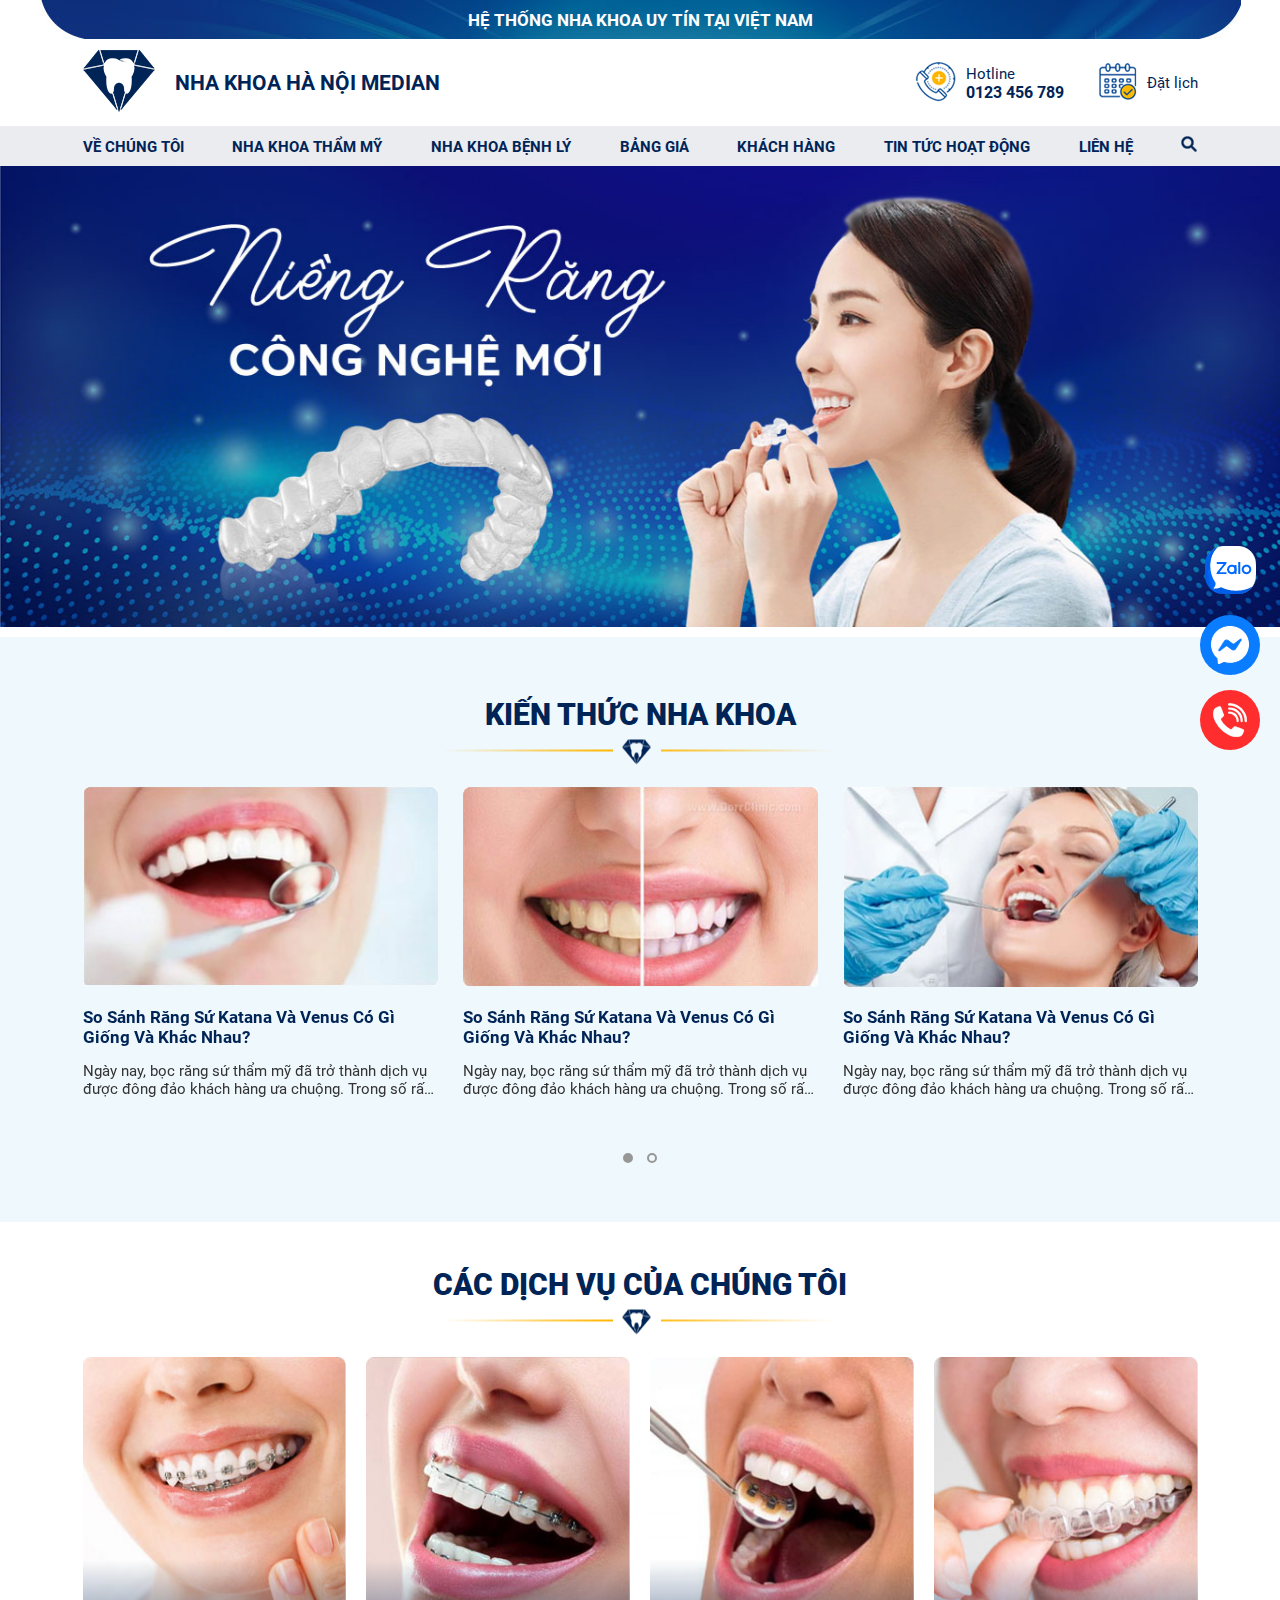
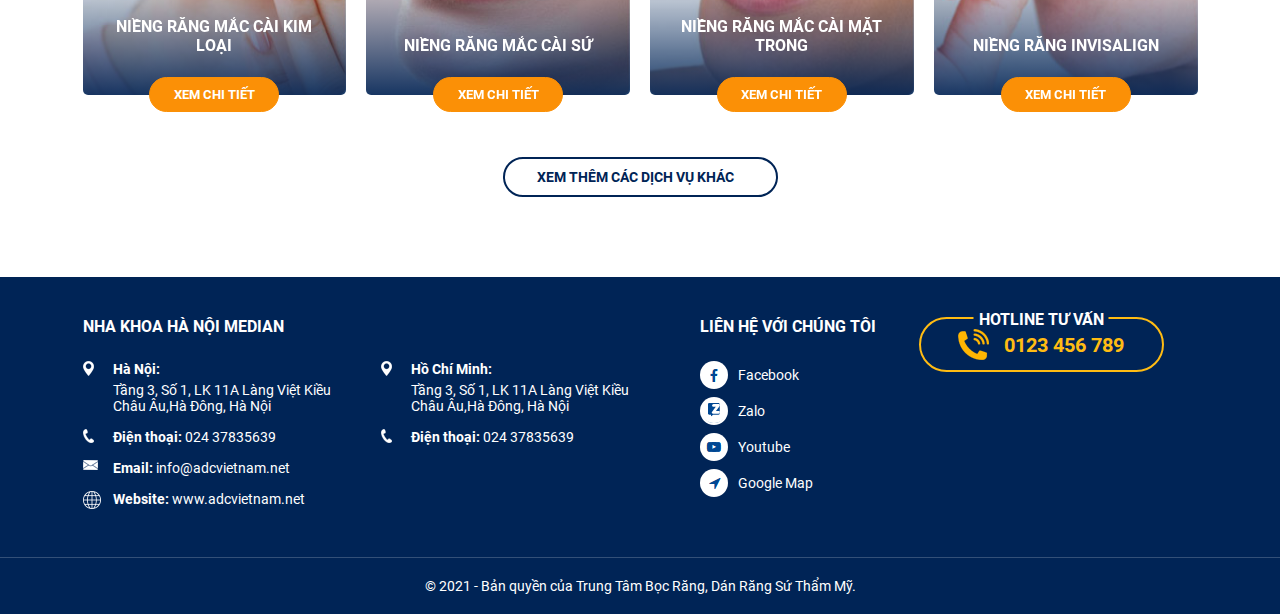
<file: index.html>
<!DOCTYPE html>
<html lang="en">

<head>
    <meta charset="UTF-8">
    <meta http-equiv="X-UA-Compatible" content="IE=edge">
    <meta name="viewport" content="width=device-width, initial-scale=1.0">
    <title>Document</title>
    <!-- <link rel="stylesheet" href="css/font-awesome.min.css"> -->
    <link rel="stylesheet" href="https://cdnjs.cloudflare.com/ajax/libs/font-awesome/6.2.0/css/all.min.css"
        integrity="sha512-xh6O/CkQoPOWDdYTDqeRdPCVd1SpvCA9XXcUnZS2FmJNp1coAFzvtCN9BmamE+4aHK8yyUHUSCcJHgXloTyT2A=="
        crossorigin="anonymous" referrerpolicy="no-referrer" />
    <link rel="stylesheet" href="css/owl.carousel.min.css">
    <link rel="stylesheet" href="css/owl.theme.default.min.css">
    <link rel="stylesheet" href="scss/style.css">
    <script src="js/jquery.min.js"></script>
    <script src="js/owl.carousel.min.js"></script>
</head>

<body>
    <div class="social-fixed">
        <a href="" class="img">
            <img src="image/ic_zalo.png" alt="">
        </a>
        <a href="" class="img mess">
            <img src="image/ic_mess.png" alt="">
        </a>
        <a href="" class="img phone">
            <img src="image/ic_phone.png" alt="">
        </a>
    </div>
    <header>
        <div class="hd-top">
            <p>Hệ thống nha khoa uy tín tại việt Nam</p>
        </div>
        <div class="container">
            <div class="hd-logo">
                <div class="logo">
                    <div class="img">
                        <img src="image/logo.png" alt="">
                    </div>
                    <p>Nha khoa hà nội median</p>
                </div>
                <div class="right">
                    <div class="hotline">
                        <div class="img">
                            <img src="image/ic-phone-hd.png" alt="">
                        </div>
                        <div class="txt">
                            <span>Hotline</span>
                            <p>0123 456 789</p>
                        </div>
                    </div>
                    <div class="calendar">
                        <div class="img">
                            <img src="image/ic-calendar.png" alt="">
                        </div>
                        <span>Đặt lịch</span>
                    </div>
                </div>
            </div>
        </div>
        <div class="hd-bot">
            <div class="container">
                <ul class="menu">
                    <li>
                        <a href="">Về chúng tôi</a>
                    </li>
                    <li>
                        <a href="">Nha khoa thẩm mỹ</a>
                        <ul class="submenu">
                            <li>
                                <a href="">Niềng răng</a>
                                <ul>
                                    <li><a href="">Niềng răng mắc cài kim loại</a></li>
                                    <li><a href="">Niềng răng mắc cài sứ</a></li>
                                    <li><a href="">Niềng răng mắc cài mặt trong</a></li>
                                    <li><a href="">Niềng răng invisalign</a></li>
                                </ul>
                                <i class="fa fa-angle-right"></i>
                            </li>
                            <li>
                                <a href="">Bọc răng sứ</a>
                                <i class="fa fa-angle-right"></i>
                            </li>
                            <li>
                                <a href="">Dán sứ</a>
                                <i class="fa fa-angle-right"></i>
                            </li>
                            <li>
                                <a href="">Trồng implant</a>
                                <i class="fa fa-angle-right"></i>
                            </li>
                            <li>
                                <a href="">Tẩy trắng răng</a>
                                <i class="fa fa-angle-right"></i>
                            </li>
                            <li>
                                <a href="">Nhổ răng</a>
                                <i class="fa fa-angle-right"></i>
                            </li>
                        </ul>
                    </li>
                    <li>
                        <a href="">Nha khoa bệnh lý</a>
                    </li>
                    <li>
                        <a href="">Bảng giá</a>
                    </li>
                    <li>
                        <a href="">Khách hàng</a>
                        <ul class="submenu">
                            <li><a href="">Khách hàng tiêu biểu</a></li>
                            <li><a href="">Video khách hàng</a></li>
                        </ul>
                        <span class="show-sub"><i class="fa fa-angle-down"></i></span>
                    </li>
                    <li>
                        <a href="">Tin tức hoạt động</a>
                        <ul class="submenu">
                            <li><a href="">Tin tức sự kiện</a></li>
                            <li><a href="">Kiến thức nha khoa</a></li>
                            <li><a href="">Tin khuyến mại</a></li>
                        </ul>
                        <span class="show-sub"><i class="fa fa-angle-down"></i></span>
                    </li>
                    <li>
                        <a href="">Liên hệ</a>
                    </li>
                    <li>
                        <div class="input_sr">
                            <input type="text" placeholder="Nhập từ tìm kiếm">
                            <button type="submit" class="sr-mb">
                                <img src="image/ic-search.png" alt="">
                            </button>
                        </div>
                        <div class="btn-search">
                            <img src="image/ic-search.png" alt="">
                        </div>
                    </li>
                </ul>
            </div>
        </div>
    </header>
    <div class="slide owl-carousel owl-theme">
        <div class="img">
            <img src="image/banner_index.jpg" alt="">
        </div>
        <div class="img">
            <img src="image/banner_index.jpg" alt="">
        </div>
    </div>
    <!-- <div class="news">
        <div class="container">
            <h2 class="title">Tin tức nổi bật</h2>
            <div class="news-cnt">
                <a href="" class="left news-item">
                    <div class="img">
                        <img src="image/img_news1.jpg" alt="">
                    </div>
                    <div class="txt">
                        <p class="name">“Hành trình răng hạnh phúc” tại trường Đại học Nông Lâm</p>
                        <p class="date">20/10/2022</p>
                        <div class="desc">
                            <p>Tiếp nối hành trình mang đến triệu nụ cười hạnh phúc cho người Việt, vừa qua, chuyến xe
                                "Hành trình răng hạnh phúc" của Nha Khoa Kim đã dừng chân...</p>
                        </div>
                    </div>
                </a>
                <div class="right">
                    <a href="" class="news-item">
                        <div class="img">
                            <img src="image/img_news2.jpg" alt="">
                        </div>
                        <div class="txt">
                            <p class="name">Ưu đãi 50% tất cả dịch vụ, hàng nghìn quà tặng cực chất</p>
                            <p class="date">20/10/2022</p>
                        </div>
                    </a>
                    <a href="" class="news-item">
                        <div class="img">
                            <img src="image/img_news3.jpg" alt="">
                        </div>
                        <div class="txt">
                            <p class="name">Ưu đãi 50% tất cả dịch vụ, hàng nghìn quà tặng cực chất</p>
                            <p class="date">20/10/2022</p>
                        </div>
                    </a>
                    <a href="" class="news-item">
                        <div class="img">
                            <img src="image/img_news4.jpg" alt="">
                        </div>
                        <div class="txt">
                            <p class="name">Ưu đãi 50% tất cả dịch vụ, hàng nghìn quà tặng cực chất</p>
                            <p class="date">20/10/2022</p>
                        </div>
                    </a>
                    <a href="" class="news-item">
                        <div class="img">
                            <img src="image/img_news5.jpg" alt="">
                        </div>
                        <div class="txt">
                            <p class="name">Ưu đãi 50% tất cả dịch vụ, hàng nghìn quà tặng cực chất</p>
                            <p class="date">20/10/2022</p>
                        </div>
                    </a>
                </div>
            </div>
        </div>
    </div> -->
    <div class="knowledge">
        <div class="container">
            <h2 class="title">kiến thức nha khoa</h2>
            <div class="kn-slide owl-carousel owl-theme">
                <div class="knowledge-item">
                    <div class="img">
                        <img src="image/img_kt1.jpg" alt="">
                    </div>
                    <div class="txt">
                        <p class="name">So Sánh Răng Sứ Katana Và Venus Có Gì Giống Và Khác Nhau?</p>
                        <div class="desc">
                            <p>Ngày nay, bọc răng sứ thẩm mỹ đã trở thành dịch vụ được đông đảo khách hàng ưa chuộng.
                                Trong
                                số rất nhiều loại răng...</p>
                        </div>
                    </div>
                </div>
                <div class="knowledge-item">
                    <div class="img">
                        <img src="image/img_kt2.jpg" alt="">
                    </div>
                    <div class="txt">
                        <p class="name">So Sánh Răng Sứ Katana Và Venus Có Gì Giống Và Khác Nhau?</p>
                        <div class="desc">
                            <p>Ngày nay, bọc răng sứ thẩm mỹ đã trở thành dịch vụ được đông đảo khách hàng ưa chuộng.
                                Trong
                                số rất nhiều loại răng...</p>
                        </div>
                    </div>
                </div>
                <div class="knowledge-item">
                    <div class="img">
                        <img src="image/img_kt3.jpg" alt="">
                    </div>
                    <div class="txt">
                        <p class="name">So Sánh Răng Sứ Katana Và Venus Có Gì Giống Và Khác Nhau?</p>
                        <div class="desc">
                            <p>Ngày nay, bọc răng sứ thẩm mỹ đã trở thành dịch vụ được đông đảo khách hàng ưa chuộng.
                                Trong
                                số rất nhiều loại răng...</p>
                        </div>
                    </div>
                </div>
                <div class="knowledge-item">
                    <div class="img">
                        <img src="image/img_kt3.jpg" alt="">
                    </div>
                    <div class="txt">
                        <p class="name">So Sánh Răng Sứ Katana Và Venus Có Gì Giống Và Khác Nhau?</p>
                        <div class="desc">
                            <p>Ngày nay, bọc răng sứ thẩm mỹ đã trở thành dịch vụ được đông đảo khách hàng ưa chuộng.
                                Trong
                                số rất nhiều loại răng...</p>
                        </div>
                    </div>
                </div>
            </div>
        </div>

    </div>
    <div class="service">
        <div class="container">
            <h2 class="title">
                Các dịch vụ của chúng tôi
            </h2>
            <div class="ser-slide1 owl-carousel owl-theme">
                <div class="item">
                    <div class="service-item">
                        <a href="" class="img">
                            <img src="image/img_dv1.jpg" alt="">
                            <p class="name">niềng răng mắc cài kim loại</p>
                        </a>
                        <a href="" class="see-more">Xem chi tiết</a>
                    </div>
                    <div class="service-item">
                        <a href="" class="img">
                            <img src="image/img_dv2.jpg" alt="">
                            <p class="name">niềng răng mắc cài sứ</p>
                        </a>
                        <a href="" class="see-more">Xem chi tiết</a>
                    </div>
                    <div class="service-item">
                        <a href="" class="img">
                            <img src="image/img_dv3.jpg" alt="">
                            <p class="name">niềng răng mắc cài mặt trong</p>
                        </a>
                        <a href="" class="see-more">Xem chi tiết</a>
                    </div>
                    <div class="service-item">
                        <a href="" class="img">
                            <img src="image/img_dv4.jpg" alt="">
                            <p class="name">niềng răng invisalign</p>
                        </a>
                        <a href="" class="see-more">Xem chi tiết</a>
                    </div>
                </div>
                <div class="item">
                    <div class="service-item">
                        <div class="img">
                            <img src="image/img_dv1.jpg" alt="">
                            <p class="name">niềng răng mắc cài kim loại</p>
                        </div>
                        <div class="see-more">Xem chi tiết</div>
                    </div>
                    <div class="service-item">
                        <div class="img">
                            <img src="image/img_dv2.jpg" alt="">
                            <p class="name">niềng răng mắc cài sứ</p>
                        </div>
                        <div class="see-more">Xem chi tiết</div>
                    </div>
                    <div class="service-item">
                        <div class="img">
                            <img src="image/img_dv3.jpg" alt="">
                            <p class="name">niềng răng mắc cài mặt trong</p>
                        </div>
                        <div class="see-more">Xem chi tiết</div>
                    </div>
                    <div class="service-item">
                        <div class="img">
                            <img src="image/img_dv4.jpg" alt="">
                            <p class="name">niềng răng invisalign</p>
                        </div>
                        <div class="see-more">Xem chi tiết</div>
                    </div>
                </div>
                <div class="item">
                    <div class="service-item">
                        <div class="img">
                            <img src="image/img_dv1.jpg" alt="">
                            <p class="name">niềng răng mắc cài kim loại</p>
                        </div>
                        <div class="see-more">Xem chi tiết</div>
                    </div>
                    <div class="service-item">
                        <div class="img">
                            <img src="image/img_dv2.jpg" alt="">
                            <p class="name">niềng răng mắc cài sứ</p>
                        </div>
                        <div class="see-more">Xem chi tiết</div>
                    </div>
                    <div class="service-item">
                        <div class="img">
                            <img src="image/img_dv3.jpg" alt="">
                            <p class="name">niềng răng mắc cài mặt trong</p>
                        </div>
                        <div class="see-more">Xem chi tiết</div>
                    </div>
                    <div class="service-item">
                        <div class="img">
                            <img src="image/img_dv4.jpg" alt="">
                            <p class="name">niềng răng invisalign</p>
                        </div>
                        <div class="see-more">Xem chi tiết</div>
                    </div>
                </div>
                <div class="item">
                    <div class="service-item">
                        <div class="img">
                            <img src="image/img_dv1.jpg" alt="">
                            <p class="name">niềng răng mắc cài kim loại</p>
                        </div>
                        <div class="see-more">Xem chi tiết</div>
                    </div>
                    <div class="service-item">
                        <div class="img">
                            <img src="image/img_dv2.jpg" alt="">
                            <p class="name">niềng răng mắc cài sứ</p>
                        </div>
                        <div class="see-more">Xem chi tiết</div>
                    </div>
                    <div class="service-item">
                        <div class="img">
                            <img src="image/img_dv3.jpg" alt="">
                            <p class="name">niềng răng mắc cài mặt trong</p>
                        </div>
                        <div class="see-more">Xem chi tiết</div>
                    </div>
                    <div class="service-item">
                        <div class="img">
                            <img src="image/img_dv4.jpg" alt="">
                            <p class="name">niềng răng invisalign</p>
                        </div>
                        <div class="see-more">Xem chi tiết</div>
                    </div>
                </div>
                <div class="item">
                    <div class="service-item">
                        <div class="img">
                            <img src="image/img_dv1.jpg" alt="">
                            <p class="name">niềng răng mắc cài kim loại</p>
                        </div>
                        <div class="see-more">Xem chi tiết</div>
                    </div>
                    <div class="service-item">
                        <div class="img">
                            <img src="image/img_dv2.jpg" alt="">
                            <p class="name">niềng răng mắc cài sứ</p>
                        </div>
                        <div class="see-more">Xem chi tiết</div>
                    </div>
                    <div class="service-item">
                        <div class="img">
                            <img src="image/img_dv3.jpg" alt="">
                            <p class="name">niềng răng mắc cài mặt trong</p>
                        </div>
                        <div class="see-more">Xem chi tiết</div>
                    </div>
                    <div class="service-item">
                        <div class="img">
                            <img src="image/img_dv4.jpg" alt="">
                            <p class="name">niềng răng invisalign</p>
                        </div>
                        <div class="see-more">Xem chi tiết</div>
                    </div>
                </div>
            </div>
            <div class="_see-more">
                Xem thêm các dịch vụ khác
                <i class="fa fa-caret-down"></i>
            </div>
            <div class="ser-slide2 owl-carousel owl-theme">
                <div class="item">
                    <div class="img">
                        <img src="image/ic-dv1.png" alt="">
                        <img src="image/ic-dv1-active.png" alt="">
                    </div>
                    <p>Bọc răng sứ</p>
                </div>
                <div class="item">
                    <div class="img">
                        <img src="image/ic-dv2.png" alt="">
                    </div>
                    <p>Dán sứ</p>
                </div>
                <div class="item">
                    <div class="img">
                        <img src="image/ic-dv3.png" alt="">
                    </div>
                    <p>Trồng Implant</p>
                </div>
                <div class="item">
                    <div class="img">
                        <img src="image/ic-dv4.png" alt="">
                    </div>
                    <p>Tẩy trắng răng</p>
                </div>
                <div class="item">
                    <div class="img">
                        <img src="image/ic-dv5.png" alt="">
                    </div>
                    <p>Nhổ răng</p>
                </div>
            </div>
        </div>
    </div>
    <footer>
        <div class="container">
            <div class="ft-top">
                <div class="info-com">
                    <p class="tit">nha khoa hà nội median</p>
                    <div class="it">
                        <p class="add item">
                            <span>Hà Nội:</span>
                            Tầng 3, Số 1, LK 11A Làng Việt Kiều Châu Âu,Hà Đông, Hà Nội
                        </p>
                        <p class="add item">
                            <span>Hồ Chí Minh:</span>
                            Tầng 3, Số 1, LK 11A Làng Việt Kiều Châu Âu,Hà Đông, Hà Nội
                        </p>
                    </div>
                    <div class="it">
                        <p class="phone item">
                            <span>Điện thoại: </span>024 37835639
                        </p>
                        <p class="phone item">
                            <span>Điện thoại: </span>024 37835639
                        </p>
                    </div>
                    <p class="mail it"><span>Email: </span>info@adcvietnam.net</p>
                    <p class="www it"><span>Website: </span>www.adcvietnam.net</p>
                </div>
                <div class="contact">
                    <p class="tit">Liên hệ với chúng tôi</p>
                    <div class="item">
                        <div class="img">
                            <img src="image/ic_fb_ft.png" alt="">
                        </div>
                        Facebook
                    </div>
                    <div class="item">
                        <div class="img">
                            <img src="image/ic_zl.png" alt="">
                        </div>
                        Zalo
                    </div>
                    <div class="item">
                        <div class="img">
                            <img src="image/ic_yt.png" alt="">
                        </div>
                        Youtube
                    </div>
                    <div class="item">
                        <div class="img">
                            <img src="image/ic_map.png" alt="">
                        </div>
                        Google Map
                    </div>
                </div>
                <div class="hotline">
                    <div>
                        <p class="tit">Hotline tư vấn</p>
                        <img src="image/ic_dt.png" alt="">
                        <p class="pnum">0123 456 789</p>
                    </div>
                </div>
            </div>
        </div>
        <div class="ft-bot">
            <p>© 2021 - Bản quyền của Trung Tâm Bọc Răng, Dán Răng Sứ Thẩm Mỹ.</p>
        </div>
    </footer>
    <script src="js//main.js"></script>
</body>

</html>
</file>
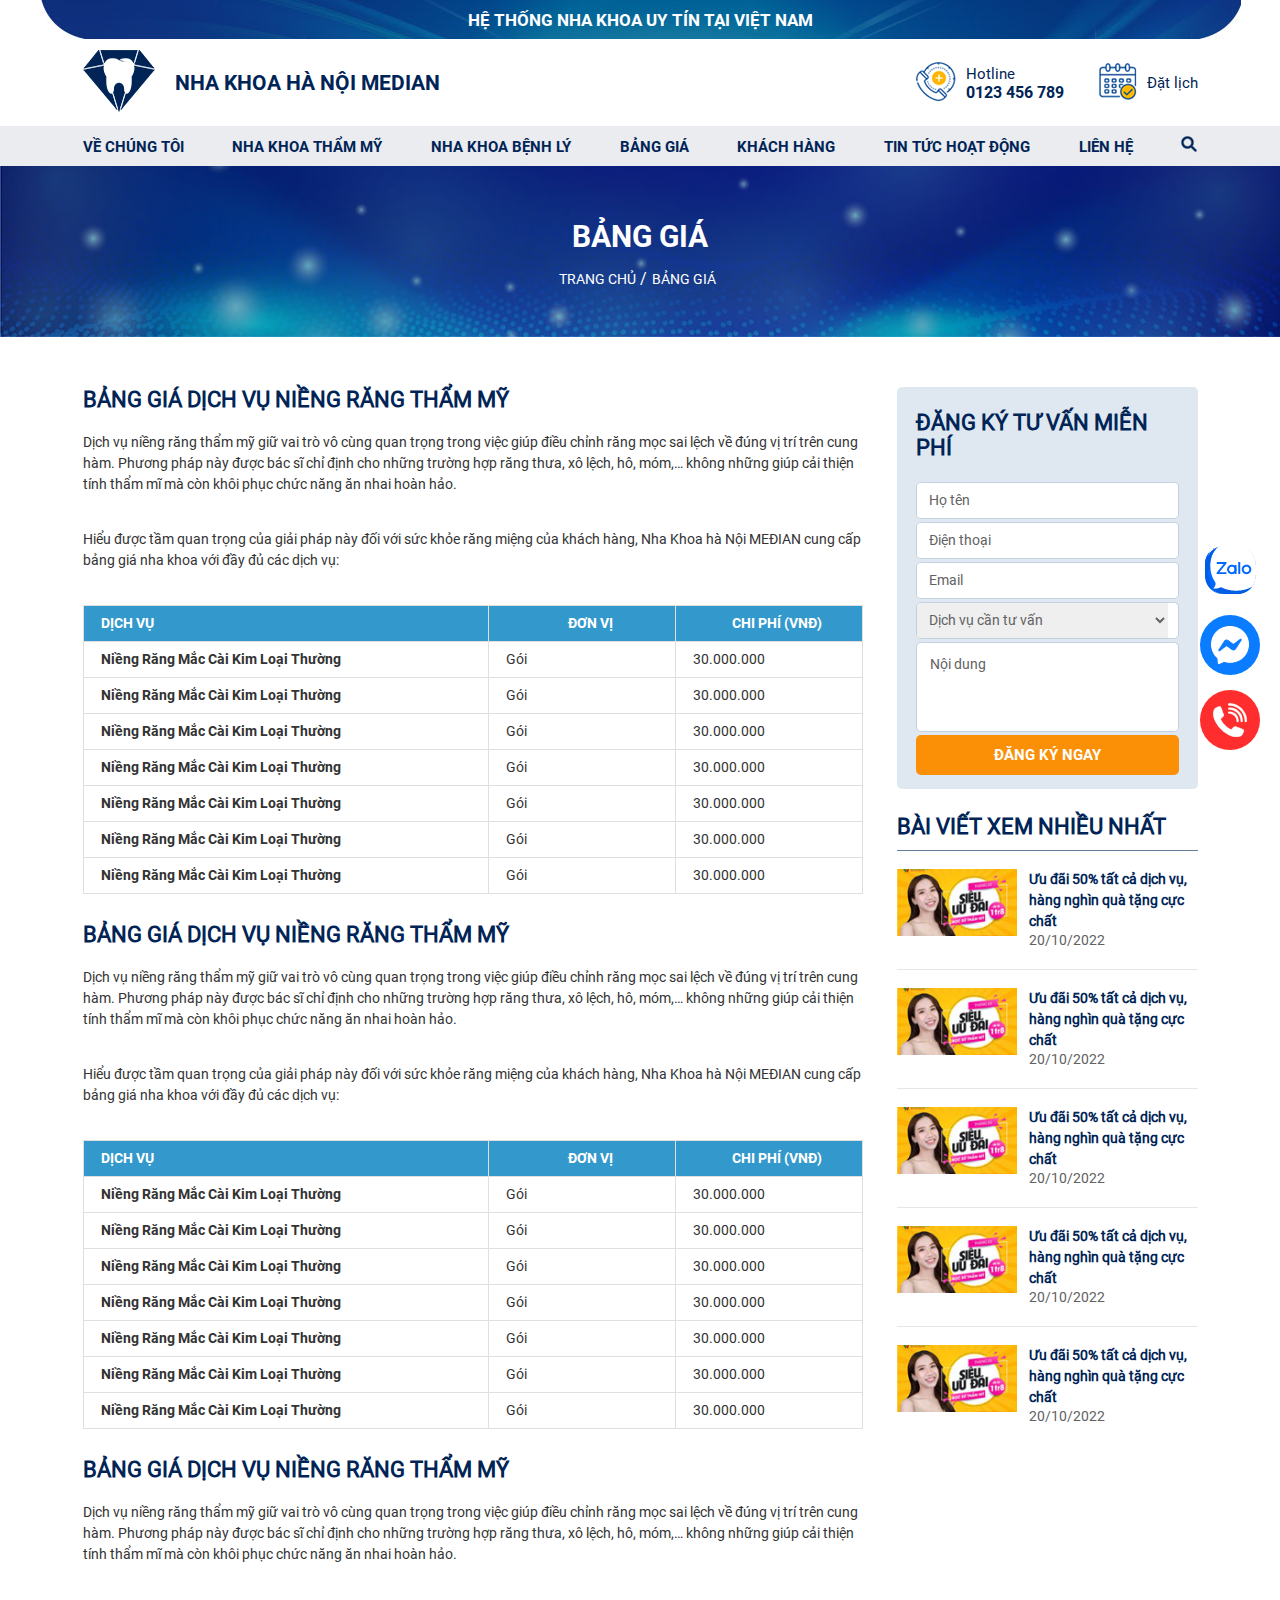
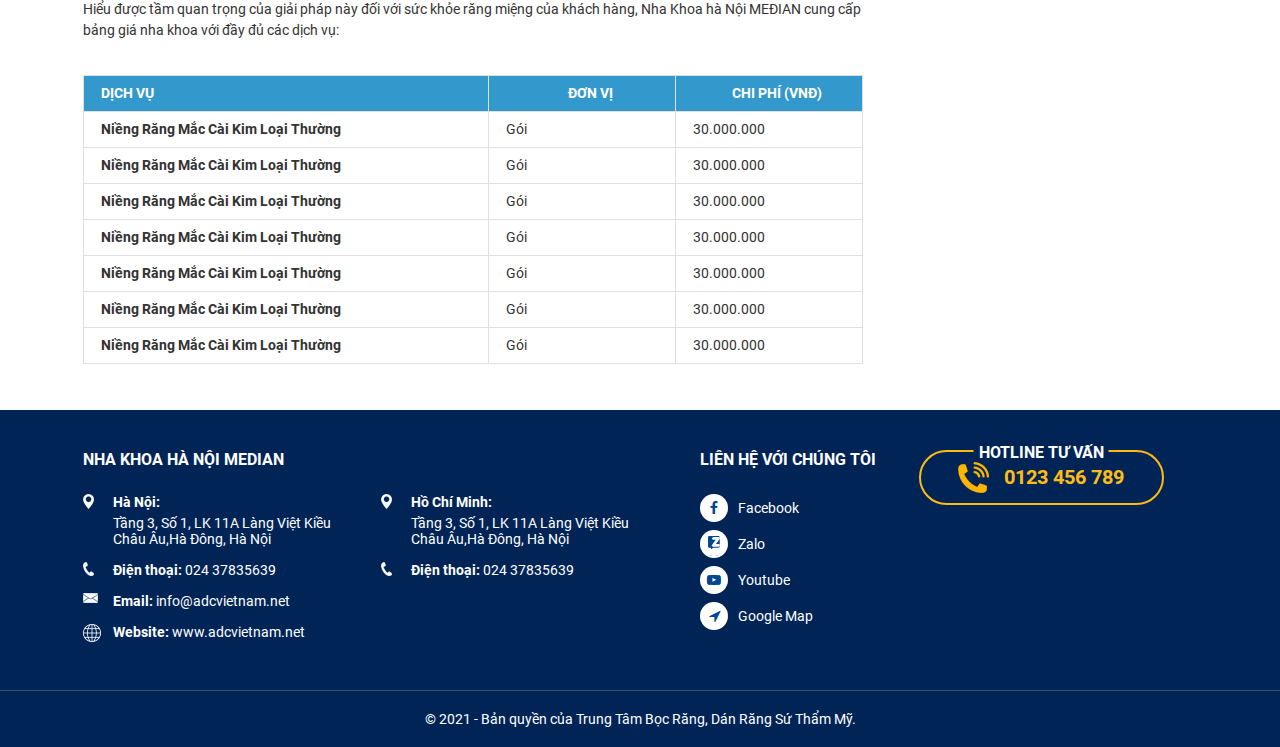
<file: banggia.html>
<!DOCTYPE html>
<html lang="en">

<head>
    <meta charset="UTF-8">
    <meta http-equiv="X-UA-Compatible" content="IE=edge">
    <meta name="viewport" content="width=device-width, initial-scale=1.0">
    <title>Bảng giá</title>
    <!-- <link rel="stylesheet" href="css/font-awesome.min.css"> -->
    <link rel="stylesheet" href="https://cdnjs.cloudflare.com/ajax/libs/font-awesome/6.2.0/css/all.min.css"
        integrity="sha512-xh6O/CkQoPOWDdYTDqeRdPCVd1SpvCA9XXcUnZS2FmJNp1coAFzvtCN9BmamE+4aHK8yyUHUSCcJHgXloTyT2A=="
        crossorigin="anonymous" referrerpolicy="no-referrer" />
    <link rel="stylesheet" href="/css/owl.carousel.min.css">
    <link rel="stylesheet" href="/css/owl.theme.default.min.css">
    <link rel="stylesheet" href="/scss/style.css">
    <script src="js/jquery.min.js"></script>
    <script src="js/owl.carousel.min.js"></script>
</head>

<body>
    <div class="social-fixed">
        <a href="" class="img">
            <img src="image/ic_zalo.png" alt="">
        </a>
        <a href="" class="img mess">
            <img src="image/ic_mess.png" alt="">
        </a>
        <a href="" class="img phone">
            <img src="image/ic_phone.png" alt="">
        </a>
    </div>
    <header>
        <div class="hd-top">
            <p>Hệ thống nha khoa uy tín tại việt Nam</p>
        </div>
        <div class="container">
            <div class="hd-logo">
                <div class="logo">
                    <div class="img">
                        <img src="image/logo.png" alt="">
                    </div>
                    <p>Nha khoa hà nội median</p>
                </div>
                <div class="right">
                    <div class="hotline">
                        <div class="img">
                            <img src="image/ic-phone-hd.png" alt="">
                        </div>
                        <div class="txt">
                            <span>Hotline</span>
                            <p>0123 456 789</p>
                        </div>
                    </div>
                    <div class="calendar">
                        <div class="img">
                            <img src="image/ic-calendar.png" alt="">
                        </div>
                        <span>Đặt lịch</span>
                    </div>
                </div>
            </div>
        </div>
        <div class="hd-bot">
            <div class="container">
                <ul class="menu">
                    <li>
                        <a href="">Về chúng tôi</a>
                    </li>
                    <li>
                        <a href="">Nha khoa thẩm mỹ</a>
                        <ul class="submenu">
                            <li>
                                <a href="">Niềng răng</a>
                                <ul>
                                    <li><a href="">Niềng răng mắc cài kim loại</a></li>
                                    <li><a href="">Niềng răng mắc cài sứ</a></li>
                                    <li><a href="">Niềng răng mắc cài mặt trong</a></li>
                                    <li><a href="">Niềng răng invisalign</a></li>
                                </ul>
                                <i class="fa fa-angle-right"></i>
                            </li>
                            <li>
                                <a href="">Bọc răng sứ</a>
                                <i class="fa fa-angle-right"></i>
                            </li>
                            <li>
                                <a href="">Dán sứ</a>
                                <i class="fa fa-angle-right"></i>
                            </li>
                            <li>
                                <a href="">Trồng implant</a>
                                <i class="fa fa-angle-right"></i>
                            </li>
                            <li>
                                <a href="">Tẩy trắng răng</a>
                                <i class="fa fa-angle-right"></i>
                            </li>
                            <li>
                                <a href="">Nhổ răng</a>
                                <i class="fa fa-angle-right"></i>
                            </li>
                        </ul>
                    </li>
                    <li>
                        <a href="">Nha khoa bệnh lý</a>
                    </li>
                    <li>
                        <a href="">Bảng giá</a>
                    </li>
                    <li>
                        <a href="">Khách hàng</a>
                        <ul class="submenu">
                            <li><a href="">Khách hàng tiêu biểu</a></li>
                            <li><a href="">Video khách hàng</a></li>
                        </ul>
                        <span class="show-sub"><i class="fa fa-angle-down"></i></span>
                    </li>
                    <li>
                        <a href="">Tin tức hoạt động</a>
                        <ul class="submenu">
                            <li><a href="">Tin tức sự kiện</a></li>
                            <li><a href="">Kiến thức nha khoa</a></li>
                            <li><a href="">Tin khuyến mại</a></li>
                        </ul>
                        <span class="show-sub"><i class="fa fa-angle-down"></i></span>
                    </li>
                    <li>
                        <a href="">Liên hệ</a>
                    </li>
                    <li>
                        <div class="input_sr">
                            <input type="text" placeholder="Nhập từ tìm kiếm">
                            <button type="submit" class="sr-mb">
                                <img src="image/ic-search.png" alt="">
                            </button>
                        </div>
                        <div class="btn-search">
                            <img src="image/ic-search.png" alt="">
                        </div>
                    </li>
                </ul>
            </div>
        </div>
    </header>
    <div class="banner">
        <img src="image/banner-gioithieu.jpg" alt="">
        <div class="txt">
            <h1>BẢNG GIÁ</h1>
            <div class="breadcrumb">
                <ul>
                    <li><a href="">Trang chủ</a> /</li>
                    <li><a href="">Bảng giá</a></li>
                </ul>
            </div>
        </div>
    </div>

    <div class="table-price">
        <div class="container">
            <div class="left">
                <div class="item">
                    <h2>Bảng giá dịch vụ niềng răng thẩm mỹ </h2>
                    <div class="desc">
                        <p>
                            Dịch vụ niềng răng thẩm mỹ giữ vai trò vô cùng quan trọng trong việc giúp điều chỉnh răng
                            mọc
                            sai lệch về đúng vị trí trên cung hàm. Phương pháp này được bác sĩ chỉ định cho những trường
                            hợp
                            răng thưa, xô lệch, hô, móm,… không những giúp cải thiện tính thẩm mĩ mà còn khôi phục chức
                            năng
                            ăn nhai hoàn hảo.
                        </p>
                        <p>
                            Hiểu được tầm quan trọng của giải pháp này đối với sức khỏe răng miệng của khách hàng, Nha
                            Khoa
                            hà Nội MEĐIAN cung cấp bảng giá nha khoa với đầy đủ các dịch vụ:
                        </p>
                        <table class="table">
                            <tbody>
                                <tr>
                                    <td><strong>DỊCH VỤ</strong></td>
                                    <td><strong>ĐƠN VỊ</strong></td>
                                    <td><strong>CHI PHÍ (VNĐ)</strong></td>
                                </tr>
                                <tr>
                                    <td><strong>Niềng Răng Mắc Cài Kim Loại Thường</strong></td>
                                    <td>Gói</td>
                                    <td>30.000.000</td>
                                </tr>
                                <tr>
                                    <td><strong>Niềng Răng Mắc Cài Kim Loại Thường</strong></td>
                                    <td>Gói</td>
                                    <td>30.000.000</td>
                                </tr>
                                <tr>
                                    <td><strong>Niềng Răng Mắc Cài Kim Loại Thường</strong></td>
                                    <td>Gói</td>
                                    <td>30.000.000</td>
                                </tr>
                                <tr>
                                    <td><strong>Niềng Răng Mắc Cài Kim Loại Thường</strong></td>
                                    <td>Gói</td>
                                    <td>30.000.000</td>
                                </tr>
                                <tr>
                                    <td><strong>Niềng Răng Mắc Cài Kim Loại Thường</strong></td>
                                    <td>Gói</td>
                                    <td>30.000.000</td>
                                </tr>
                                <tr>
                                    <td><strong>Niềng Răng Mắc Cài Kim Loại Thường</strong></td>
                                    <td>Gói</td>
                                    <td>30.000.000</td>
                                </tr>
                                <tr>
                                    <td><strong>Niềng Răng Mắc Cài Kim Loại Thường</strong></td>
                                    <td>Gói</td>
                                    <td>30.000.000</td>
                                </tr>
                            </tbody>
                        </table>
                    </div>
                </div>
                <div class="item">
                    <h2>Bảng giá dịch vụ niềng răng thẩm mỹ </h2>
                    <div class="desc">
                        <p>
                            Dịch vụ niềng răng thẩm mỹ giữ vai trò vô cùng quan trọng trong việc giúp điều chỉnh răng
                            mọc
                            sai lệch về đúng vị trí trên cung hàm. Phương pháp này được bác sĩ chỉ định cho những trường
                            hợp
                            răng thưa, xô lệch, hô, móm,… không những giúp cải thiện tính thẩm mĩ mà còn khôi phục chức
                            năng
                            ăn nhai hoàn hảo.
                        </p>
                        <p>
                            Hiểu được tầm quan trọng của giải pháp này đối với sức khỏe răng miệng của khách hàng, Nha
                            Khoa
                            hà Nội MEĐIAN cung cấp bảng giá nha khoa với đầy đủ các dịch vụ:
                        </p>
                        <table class="table">
                            <tbody>
                                <tr>
                                    <td><strong>DỊCH VỤ</strong></td>
                                    <td><strong>ĐƠN VỊ</strong></td>
                                    <td><strong>CHI PHÍ (VNĐ)</strong></td>
                                </tr>
                                <tr>
                                    <td><strong>Niềng Răng Mắc Cài Kim Loại Thường</strong></td>
                                    <td>Gói</td>
                                    <td>30.000.000</td>
                                </tr>
                                <tr>
                                    <td><strong>Niềng Răng Mắc Cài Kim Loại Thường</strong></td>
                                    <td>Gói</td>
                                    <td>30.000.000</td>
                                </tr>
                                <tr>
                                    <td><strong>Niềng Răng Mắc Cài Kim Loại Thường</strong></td>
                                    <td>Gói</td>
                                    <td>30.000.000</td>
                                </tr>
                                <tr>
                                    <td><strong>Niềng Răng Mắc Cài Kim Loại Thường</strong></td>
                                    <td>Gói</td>
                                    <td>30.000.000</td>
                                </tr>
                                <tr>
                                    <td><strong>Niềng Răng Mắc Cài Kim Loại Thường</strong></td>
                                    <td>Gói</td>
                                    <td>30.000.000</td>
                                </tr>
                                <tr>
                                    <td><strong>Niềng Răng Mắc Cài Kim Loại Thường</strong></td>
                                    <td>Gói</td>
                                    <td>30.000.000</td>
                                </tr>
                                <tr>
                                    <td><strong>Niềng Răng Mắc Cài Kim Loại Thường</strong></td>
                                    <td>Gói</td>
                                    <td>30.000.000</td>
                                </tr>
                            </tbody>
                        </table>
                    </div>
                </div>

                <div class="item">
                    <h2>Bảng giá dịch vụ niềng răng thẩm mỹ </h2>
                    <div class="desc">
                        <p>
                            Dịch vụ niềng răng thẩm mỹ giữ vai trò vô cùng quan trọng trong việc giúp điều chỉnh răng
                            mọc
                            sai lệch về đúng vị trí trên cung hàm. Phương pháp này được bác sĩ chỉ định cho những trường
                            hợp
                            răng thưa, xô lệch, hô, móm,… không những giúp cải thiện tính thẩm mĩ mà còn khôi phục chức
                            năng
                            ăn nhai hoàn hảo.
                        </p>
                        <p>
                            Hiểu được tầm quan trọng của giải pháp này đối với sức khỏe răng miệng của khách hàng, Nha
                            Khoa
                            hà Nội MEĐIAN cung cấp bảng giá nha khoa với đầy đủ các dịch vụ:
                        </p>
                        <table class="table">
                            <tbody>
                                <tr>
                                    <td><strong>DỊCH VỤ</strong></td>
                                    <td><strong>ĐƠN VỊ</strong></td>
                                    <td><strong>CHI PHÍ (VNĐ)</strong></td>
                                </tr>
                                <tr>
                                    <td><strong>Niềng Răng Mắc Cài Kim Loại Thường</strong></td>
                                    <td>Gói</td>
                                    <td>30.000.000</td>
                                </tr>
                                <tr>
                                    <td><strong>Niềng Răng Mắc Cài Kim Loại Thường</strong></td>
                                    <td>Gói</td>
                                    <td>30.000.000</td>
                                </tr>
                                <tr>
                                    <td><strong>Niềng Răng Mắc Cài Kim Loại Thường</strong></td>
                                    <td>Gói</td>
                                    <td>30.000.000</td>
                                </tr>
                                <tr>
                                    <td><strong>Niềng Răng Mắc Cài Kim Loại Thường</strong></td>
                                    <td>Gói</td>
                                    <td>30.000.000</td>
                                </tr>
                                <tr>
                                    <td><strong>Niềng Răng Mắc Cài Kim Loại Thường</strong></td>
                                    <td>Gói</td>
                                    <td>30.000.000</td>
                                </tr>
                                <tr>
                                    <td><strong>Niềng Răng Mắc Cài Kim Loại Thường</strong></td>
                                    <td>Gói</td>
                                    <td>30.000.000</td>
                                </tr>
                                <tr>
                                    <td><strong>Niềng Răng Mắc Cài Kim Loại Thường</strong></td>
                                    <td>Gói</td>
                                    <td>30.000.000</td>
                                </tr>
                            </tbody>
                        </table>
                    </div>
                </div>

            </div>
            <div class="register-trending">
                <div class="block-1">
                    <h2>ĐĂNG KÝ TƯ VẤN MIỄN PHÍ</h2>
                    <div class="form">
                        <form class="form-cs">
                            <!-- <script src='https://www.google.com/recaptcha/api.js?hl=en'></script> -->
                            <div class="grid-input">
                                <div class="w-50">
                                    <input type="text" class="fullname" placeholder="Họ tên" name="FullName" />
                                </div>
                                <div class="w-50">
                                    <input type="text" class="number" placeholder="Điện thoại" name="Phone" />
                                </div>
                                <div class="w-50">
                                    <input type="text" class="email" name="Email" placeholder="Email">
                                </div>
                                <div class="w-50 select">
                                    <select>
                                        <option value="1" disabled selected>Dịch vụ cần tư vấn</option>
                                        <option value="2">Dịch vụ cần tư vấn</option>
                                        <option value="3">Dịch vụ cần tư vấn</option>
                                        <option value="4">Dịch vụ cần tư vấn</option>
                                    </select>
                                </div>
                                <div class="area w-100">
                                    <textarea class="valid" placeholder="Nội dung" name="Content"></textarea>
                                </div>
                            </div>
                            <!-- <div class="recaptcha">
                                <div class="g-recaptcha" data-sitekey="@WebConfig.KeyCapcha"></div>
                            </div> -->
                            <button type="submit" class="btnSendContact btn-send">
                                <!-- @ResourceData.Resource("GuiTinNhan", ViewBag.Lang) -->
                                Đăng ký ngay
                            </button>
                            <!-- @*<div class="load text-center">
                                <img src="/html/style/images/loading.svg" alt="@ResourceData.Resource(" DangGui",
                                    ViewBag.Lang)" />
                                <p>@ResourceData.Resource("DangGui", ViewBag.Lang)</p>
                            </div>*@ -->
                            <!-- <script>
                                $(function () {
                                    //var d = new Date();
                                    //$('#Time').datetimepicker({
                                    //    format: 'd/m/Y', timepicker: false, theme: 'dark', minDate: d
                                    //});
                                    var process = new ProcessData();
                                    process.SendContact();
                                });
                            </script> -->
                        </form>
                    </div>
                </div>
                <div class="block-2">
                    <h2>BÀI VIẾT XEM NHIỀU NHẤT</h2>
                    <div class="wrapper">
                        <div class="item">
                            <div class="img">
                                <img src="./image/img-trendding.jpg" alt="">
                            </div>
                            <div class="text">
                                <h3>Ưu đãi 50% tất cả dịch vụ, hàng nghìn quà tặng cực chất</h3>
                                <div class="date">20/10/2022</div>
                            </div>
                        </div>
                        <div class="item">
                            <div class="img">
                                <img src="./image/img-trendding.jpg" alt="">
                            </div>
                            <div class="text">
                                <h3>Ưu đãi 50% tất cả dịch vụ, hàng nghìn quà tặng cực chất</h3>
                                <div class="date">20/10/2022</div>
                            </div>
                        </div>
                        <div class="item">
                            <div class="img">
                                <img src="./image/img-trendding.jpg" alt="">
                            </div>
                            <div class="text">
                                <h3>Ưu đãi 50% tất cả dịch vụ, hàng nghìn quà tặng cực chất</h3>
                                <div class="date">20/10/2022</div>
                            </div>
                        </div>
                        <div class="item">
                            <div class="img">
                                <img src="./image/img-trendding.jpg" alt="">
                            </div>
                            <div class="text">
                                <h3>Ưu đãi 50% tất cả dịch vụ, hàng nghìn quà tặng cực chất</h3>
                                <div class="date">20/10/2022</div>
                            </div>
                        </div>
                        <div class="item">
                            <div class="img">
                                <img src="./image/img-trendding.jpg" alt="">
                            </div>
                            <div class="text">
                                <h3>Ưu đãi 50% tất cả dịch vụ, hàng nghìn quà tặng cực chất</h3>
                                <div class="date">20/10/2022</div>
                            </div>
                        </div>

                    </div>
                </div>
            </div>
        </div>
    </div>
    <footer>
        <div class="container">
            <div class="ft-top">
                <div class="info-com">
                    <p class="tit">nha khoa hà nội median</p>
                    <div class="it">
                        <p class="add item">
                            <span>Hà Nội:</span>
                            Tầng 3, Số 1, LK 11A Làng Việt Kiều Châu Âu,Hà Đông, Hà Nội
                        </p>
                        <p class="add item">
                            <span>Hồ Chí Minh:</span>
                            Tầng 3, Số 1, LK 11A Làng Việt Kiều Châu Âu,Hà Đông, Hà Nội
                        </p>
                    </div>
                    <div class="it">
                        <p class="phone item">
                            <span>Điện thoại: </span>024 37835639
                        </p>
                        <p class="phone item">
                            <span>Điện thoại: </span>024 37835639
                        </p>
                    </div>
                    <p class="mail it"><span>Email: </span>info@adcvietnam.net</p>
                    <p class="www it"><span>Website: </span>www.adcvietnam.net</p>
                </div>
                <div class="contact">
                    <p class="tit">Liên hệ với chúng tôi</p>
                    <div class="item">
                        <div class="img">
                            <img src="image/ic_fb_ft.png" alt="">
                        </div>
                        Facebook
                    </div>
                    <div class="item">
                        <div class="img">
                            <img src="image/ic_zl.png" alt="">
                        </div>
                        Zalo
                    </div>
                    <div class="item">
                        <div class="img">
                            <img src="image/ic_yt.png" alt="">
                        </div>
                        Youtube
                    </div>
                    <div class="item">
                        <div class="img">
                            <img src="image/ic_map.png" alt="">
                        </div>
                        Google Map
                    </div>
                </div>
                <div class="hotline">
                    <div>
                        <p class="tit">Hotline tư vấn</p>
                        <img src="image/ic_dt.png" alt="">
                        <p class="pnum">0123 456 789</p>
                    </div>
                </div>
            </div>
        </div>
        <div class="ft-bot">
            <p>© 2021 - Bản quyền của Trung Tâm Bọc Răng, Dán Răng Sứ Thẩm Mỹ.</p>
        </div>
    </footer>
    <script src="js//main.js"></script>
</body>

</html>
</file>
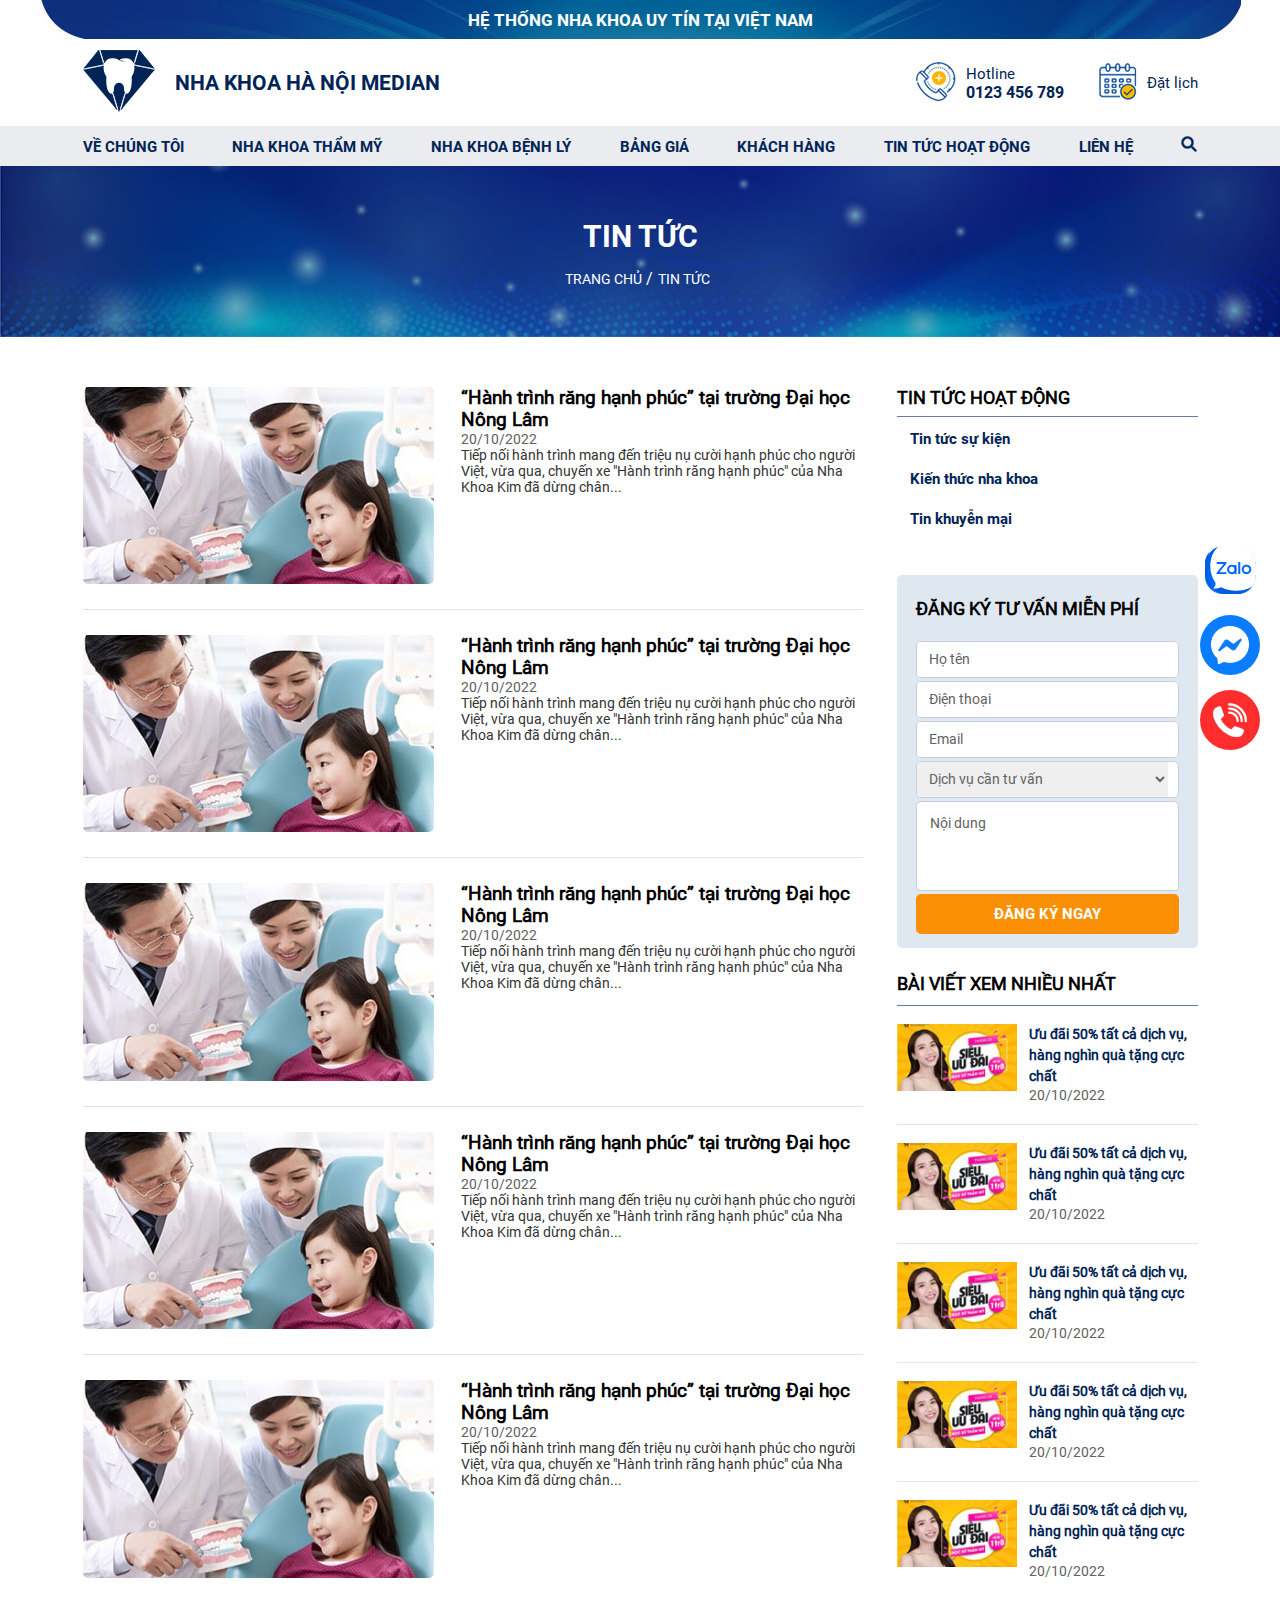
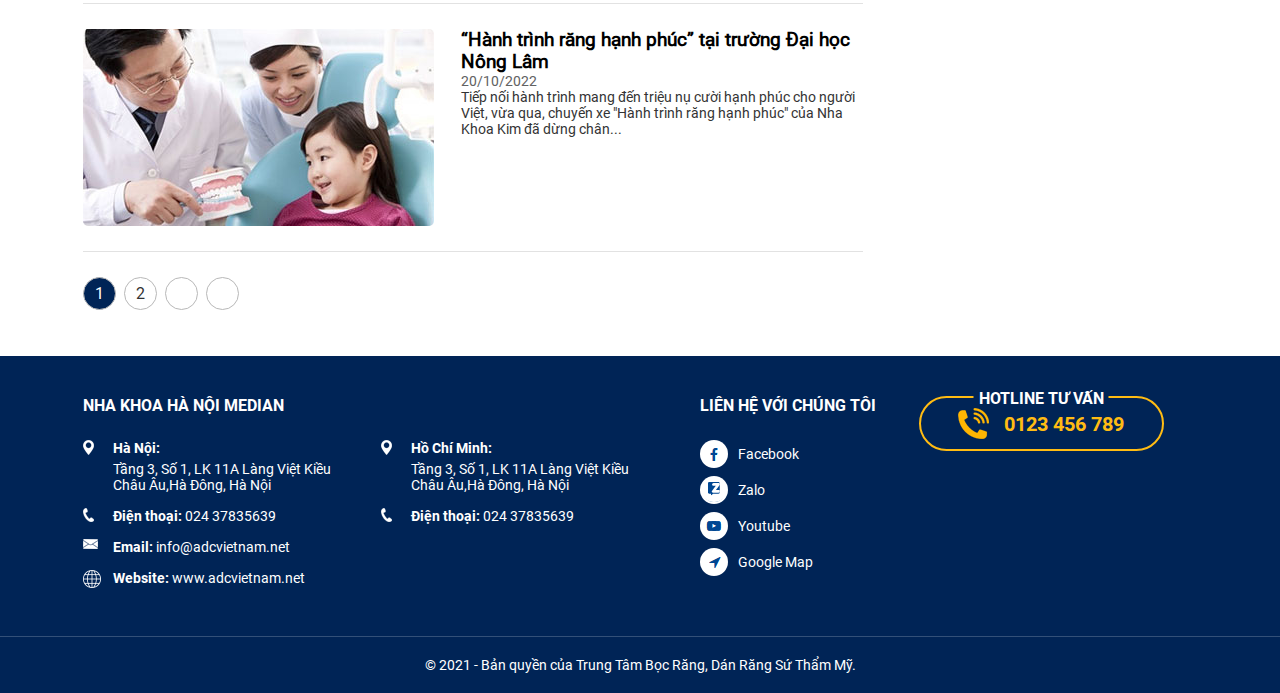
<file: tintuc.html>
<!DOCTYPE html>
<html lang="en">

<head>
    <meta charset="UTF-8">
    <meta http-equiv="X-UA-Compatible" content="IE=edge">
    <meta name="viewport" content="width=device-width, initial-scale=1.0">
    <title>Tin tức</title>
    <!-- <link rel="stylesheet" href="css/font-awesome.min.css"> -->
    <link rel="stylesheet" href="https://cdnjs.cloudflare.com/ajax/libs/font-awesome/6.2.0/css/all.min.css"
        integrity="sha512-xh6O/CkQoPOWDdYTDqeRdPCVd1SpvCA9XXcUnZS2FmJNp1coAFzvtCN9BmamE+4aHK8yyUHUSCcJHgXloTyT2A=="
        crossorigin="anonymous" referrerpolicy="no-referrer" />
    <link rel="stylesheet" href="/css/owl.carousel.min.css">
    <link rel="stylesheet" href="/css/owl.theme.default.min.css">
    <link rel="stylesheet" href="/scss/style.css">
    <script src="js/jquery.min.js"></script>
    <script src="js/owl.carousel.min.js"></script>
</head>

<body>
    <div class="social-fixed">
        <a href="" class="img">
            <img src="image/ic_zalo.png" alt="">
        </a>
        <a href="" class="img mess">
            <img src="image/ic_mess.png" alt="">
        </a>
        <a href="" class="img phone">
            <img src="image/ic_phone.png" alt="">
        </a>
    </div>
    <header>
        <div class="hd-top">
            <p>Hệ thống nha khoa uy tín tại việt Nam</p>
        </div>
        <div class="container">
            <div class="hd-logo">
                <div class="logo">
                    <div class="img">
                        <img src="image/logo.png" alt="">
                    </div>
                    <p>Nha khoa hà nội median</p>
                </div>
                <div class="right">
                    <div class="hotline">
                        <div class="img">
                            <img src="image/ic-phone-hd.png" alt="">
                        </div>
                        <div class="txt">
                            <span>Hotline</span>
                            <p>0123 456 789</p>
                        </div>
                    </div>
                    <div class="calendar">
                        <div class="img">
                            <img src="image/ic-calendar.png" alt="">
                        </div>
                        <span>Đặt lịch</span>
                    </div>
                </div>
            </div>
        </div>
        <div class="hd-bot">
            <div class="container">
                <ul class="menu">
                    <li>
                        <a href="">Về chúng tôi</a>
                    </li>
                    <li>
                        <a href="">Nha khoa thẩm mỹ</a>
                        <ul class="submenu">
                            <li>
                                <a href="">Niềng răng</a>
                                <ul>
                                    <li><a href="">Niềng răng mắc cài kim loại</a></li>
                                    <li><a href="">Niềng răng mắc cài sứ</a></li>
                                    <li><a href="">Niềng răng mắc cài mặt trong</a></li>
                                    <li><a href="">Niềng răng invisalign</a></li>
                                </ul>
                                <i class="fa fa-angle-right"></i>
                            </li>
                            <li>
                                <a href="">Bọc răng sứ</a>
                                <i class="fa fa-angle-right"></i>
                            </li>
                            <li>
                                <a href="">Dán sứ</a>
                                <i class="fa fa-angle-right"></i>
                            </li>
                            <li>
                                <a href="">Trồng implant</a>
                                <i class="fa fa-angle-right"></i>
                            </li>
                            <li>
                                <a href="">Tẩy trắng răng</a>
                                <i class="fa fa-angle-right"></i>
                            </li>
                            <li>
                                <a href="">Nhổ răng</a>
                                <i class="fa fa-angle-right"></i>
                            </li>
                        </ul>
                    </li>
                    <li>
                        <a href="">Nha khoa bệnh lý</a>
                    </li>
                    <li>
                        <a href="">Bảng giá</a>
                    </li>
                    <li>
                        <a href="">Khách hàng</a>
                        <ul class="submenu">
                            <li><a href="">Khách hàng tiêu biểu</a></li>
                            <li><a href="">Video khách hàng</a></li>
                        </ul>
                        <span class="show-sub"><i class="fa fa-angle-down"></i></span>
                    </li>
                    <li>
                        <a href="">Tin tức hoạt động</a>
                        <ul class="submenu">
                            <li><a href="">Tin tức sự kiện</a></li>
                            <li><a href="">Kiến thức nha khoa</a></li>
                            <li><a href="">Tin khuyến mại</a></li>
                        </ul>
                        <span class="show-sub"><i class="fa fa-angle-down"></i></span>
                    </li>
                    <li>
                        <a href="">Liên hệ</a>
                    </li>
                    <li>
                        <div class="input_sr">
                            <input type="text" placeholder="Nhập từ tìm kiếm">
                            <button type="submit" class="sr-mb">
                                <img src="image/ic-search.png" alt="">
                            </button>
                        </div>
                        <div class="btn-search">
                            <img src="image/ic-search.png" alt="">
                        </div>
                    </li>
                </ul>
            </div>
        </div>
    </header>
    <div class="banner">
        <img src="image/banner-gioithieu.jpg" alt="">
        <div class="txt">
            <h1>TIN TỨC</h1>
            <div class="breadcrumb">
                <ul>
                    <li><a href="">Trang chủ</a> /</li>
                    <li><a href="">Tin tức</a></li>
                </ul>
            </div>
        </div>
    </div>

    <div class="content-news">
        <div class="container">
            <div class="left">
                <div class="item">
                    <div class="img">
                        <img src="./image/img-news.jpg" alt="">
                    </div>
                    <div class="text">
                        <h3>“Hành trình răng hạnh phúc” tại trường Đại học Nông Lâm</h3>
                        <div class="date">20/10/2022</div>
                        <div class="desc">
                            <p>Tiếp nối hành trình mang đến triệu nụ cười hạnh phúc cho người Việt, vừa qua, chuyến xe
                                "Hành trình răng hạnh phúc" của Nha Khoa Kim đã dừng chân...</p>
                        </div>
                    </div>
                </div>
                <div class="item">
                    <div class="img">
                        <img src="./image/img-news.jpg" alt="">
                    </div>
                    <div class="text">
                        <h3>“Hành trình răng hạnh phúc” tại trường Đại học Nông Lâm</h3>
                        <div class="date">20/10/2022</div>
                        <div class="desc">
                            <p>Tiếp nối hành trình mang đến triệu nụ cười hạnh phúc cho người Việt, vừa qua, chuyến xe
                                "Hành trình răng hạnh phúc" của Nha Khoa Kim đã dừng chân...</p>
                        </div>
                    </div>
                </div>
                <div class="item">
                    <div class="img">
                        <img src="./image/img-news.jpg" alt="">
                    </div>
                    <div class="text">
                        <h3>“Hành trình răng hạnh phúc” tại trường Đại học Nông Lâm</h3>
                        <div class="date">20/10/2022</div>
                        <div class="desc">
                            <p>Tiếp nối hành trình mang đến triệu nụ cười hạnh phúc cho người Việt, vừa qua, chuyến xe
                                "Hành trình răng hạnh phúc" của Nha Khoa Kim đã dừng chân...</p>
                        </div>
                    </div>
                </div>
                <div class="item">
                    <div class="img">
                        <img src="./image/img-news.jpg" alt="">
                    </div>
                    <div class="text">
                        <h3>“Hành trình răng hạnh phúc” tại trường Đại học Nông Lâm</h3>
                        <div class="date">20/10/2022</div>
                        <div class="desc">
                            <p>Tiếp nối hành trình mang đến triệu nụ cười hạnh phúc cho người Việt, vừa qua, chuyến xe
                                "Hành trình răng hạnh phúc" của Nha Khoa Kim đã dừng chân...</p>
                        </div>
                    </div>
                </div>
                <div class="item">
                    <div class="img">
                        <img src="./image/img-news.jpg" alt="">
                    </div>
                    <div class="text">
                        <h3>“Hành trình răng hạnh phúc” tại trường Đại học Nông Lâm</h3>
                        <div class="date">20/10/2022</div>
                        <div class="desc">
                            <p>Tiếp nối hành trình mang đến triệu nụ cười hạnh phúc cho người Việt, vừa qua, chuyến xe
                                "Hành trình răng hạnh phúc" của Nha Khoa Kim đã dừng chân...</p>
                        </div>
                    </div>
                </div>
                <div class="item">
                    <div class="img">
                        <img src="./image/img-news.jpg" alt="">
                    </div>
                    <div class="text">
                        <h3>“Hành trình răng hạnh phúc” tại trường Đại học Nông Lâm</h3>
                        <div class="date">20/10/2022</div>
                        <div class="desc">
                            <p>Tiếp nối hành trình mang đến triệu nụ cười hạnh phúc cho người Việt, vừa qua, chuyến xe
                                "Hành trình răng hạnh phúc" của Nha Khoa Kim đã dừng chân...</p>
                        </div>
                    </div>
                </div>
            </div>

            <div class="register-trending">
                <div class="news-onl">
                    <h2>TIN TỨC HOẠT ĐỘNG</h2>
                    <div class="body">
                        <a href="" class="item">
                            <i class="fa-solid fa-chevron-right"></i>
                            <p>Tin tức sự kiện</p>
                        </a>
                        <a href="" class="item">
                            <i class="fa-solid fa-chevron-right"></i>
                            <p>Kiến thức nha khoa</p>
                        </a>
                        <a href="" class="item">
                            <i class="fa-solid fa-chevron-right"></i>
                            <p>Tin khuyễn mại</p>
                        </a>
                    </div>
                </div>
                <div class="block-1">
                    <h2>ĐĂNG KÝ TƯ VẤN MIỄN PHÍ</h2>
                    <div class="form">
                        <form class="form-cs">
                            <!-- <script src='https://www.google.com/recaptcha/api.js?hl=en'></script> -->
                            <div class="grid-input">
                                <div class="w-50">
                                    <input type="text" class="fullname" placeholder="Họ tên" name="FullName" />
                                </div>
                                <div class="w-50">
                                    <input type="text" class="number" placeholder="Điện thoại" name="Phone" />
                                </div>
                                <div class="w-50">
                                    <input type="text" class="email" name="Email" placeholder="Email">
                                </div>
                                <div class="w-50 select">
                                    <select>
                                        <option value="1" disabled selected>Dịch vụ cần tư vấn</option>
                                        <option value="2">Dịch vụ cần tư vấn</option>
                                        <option value="3">Dịch vụ cần tư vấn</option>
                                        <option value="4">Dịch vụ cần tư vấn</option>
                                    </select>
                                </div>
                                <div class="area w-100">
                                    <textarea class="valid" placeholder="Nội dung" name="Content"></textarea>
                                </div>
                            </div>
                            <!-- <div class="recaptcha">
                                <div class="g-recaptcha" data-sitekey="@WebConfig.KeyCapcha"></div>
                            </div> -->
                            <button type="submit" class="btnSendContact btn-send">
                                <!-- @ResourceData.Resource("GuiTinNhan", ViewBag.Lang) -->
                                Đăng ký ngay
                            </button>
                            <!-- @*<div class="load text-center">
                                <img src="/html/style/images/loading.svg" alt="@ResourceData.Resource(" DangGui",
                                    ViewBag.Lang)" />
                                <p>@ResourceData.Resource("DangGui", ViewBag.Lang)</p>
                            </div>*@ -->
                            <!-- <script>
                                $(function () {
                                    //var d = new Date();
                                    //$('#Time').datetimepicker({
                                    //    format: 'd/m/Y', timepicker: false, theme: 'dark', minDate: d
                                    //});
                                    var process = new ProcessData();
                                    process.SendContact();
                                });
                            </script> -->
                        </form>
                    </div>
                </div>
                <div class="block-2">
                    <h2>BÀI VIẾT XEM NHIỀU NHẤT</h2>
                    <div class="wrapper">
                        <div class="item">
                            <div class="img">
                                <img src="./image/img-trendding.jpg" alt="">
                            </div>
                            <div class="text">
                                <h3>Ưu đãi 50% tất cả dịch vụ, hàng nghìn quà tặng cực chất</h3>
                                <div class="date">20/10/2022</div>
                            </div>
                        </div>
                        <div class="item">
                            <div class="img">
                                <img src="./image/img-trendding.jpg" alt="">
                            </div>
                            <div class="text">
                                <h3>Ưu đãi 50% tất cả dịch vụ, hàng nghìn quà tặng cực chất</h3>
                                <div class="date">20/10/2022</div>
                            </div>
                        </div>
                        <div class="item">
                            <div class="img">
                                <img src="./image/img-trendding.jpg" alt="">
                            </div>
                            <div class="text">
                                <h3>Ưu đãi 50% tất cả dịch vụ, hàng nghìn quà tặng cực chất</h3>
                                <div class="date">20/10/2022</div>
                            </div>
                        </div>
                        <div class="item">
                            <div class="img">
                                <img src="./image/img-trendding.jpg" alt="">
                            </div>
                            <div class="text">
                                <h3>Ưu đãi 50% tất cả dịch vụ, hàng nghìn quà tặng cực chất</h3>
                                <div class="date">20/10/2022</div>
                            </div>
                        </div>
                        <div class="item">
                            <div class="img">
                                <img src="./image/img-trendding.jpg" alt="">
                            </div>
                            <div class="text">
                                <h3>Ưu đãi 50% tất cả dịch vụ, hàng nghìn quà tặng cực chất</h3>
                                <div class="date">20/10/2022</div>
                            </div>
                        </div>

                    </div>
                </div>
            </div>

        </div>
        <div class="container">
            <div class="page">
                <a href="/du-an" class="disabled hidden"><i class="fa fa-angle-double-left"></i></a>
                <a href="javascript:" class="disabled hidden"><i class="fa fa-angle-left"></i></a>
                <span class="active-page">1</span><a href="/du-an/page/2">2</a>
                <a href="/du-an/page/2" class=""><i class="fa fa-angle-right"></i></a>
                <a href="/du-an/page/2" class=""><i class="fa fa-angle-double-right"></i></a>
            </div>
        </div>
    </div>

    <footer>
        <div class="container">
            <div class="ft-top">
                <div class="info-com">
                    <p class="tit">nha khoa hà nội median</p>
                    <div class="it">
                        <p class="add item">
                            <span>Hà Nội:</span>
                            Tầng 3, Số 1, LK 11A Làng Việt Kiều Châu Âu,Hà Đông, Hà Nội
                        </p>
                        <p class="add item">
                            <span>Hồ Chí Minh:</span>
                            Tầng 3, Số 1, LK 11A Làng Việt Kiều Châu Âu,Hà Đông, Hà Nội
                        </p>
                    </div>
                    <div class="it">
                        <p class="phone item">
                            <span>Điện thoại: </span>024 37835639
                        </p>
                        <p class="phone item">
                            <span>Điện thoại: </span>024 37835639
                        </p>
                    </div>
                    <p class="mail it"><span>Email: </span>info@adcvietnam.net</p>
                    <p class="www it"><span>Website: </span>www.adcvietnam.net</p>
                </div>
                <div class="contact">
                    <p class="tit">Liên hệ với chúng tôi</p>
                    <div class="item">
                        <div class="img">
                            <img src="image/ic_fb_ft.png" alt="">
                        </div>
                        Facebook
                    </div>
                    <div class="item">
                        <div class="img">
                            <img src="image/ic_zl.png" alt="">
                        </div>
                        Zalo
                    </div>
                    <div class="item">
                        <div class="img">
                            <img src="image/ic_yt.png" alt="">
                        </div>
                        Youtube
                    </div>
                    <div class="item">
                        <div class="img">
                            <img src="image/ic_map.png" alt="">
                        </div>
                        Google Map
                    </div>
                </div>
                <div class="hotline">
                    <div>
                        <p class="tit">Hotline tư vấn</p>
                        <img src="image/ic_dt.png" alt="">
                        <p class="pnum">0123 456 789</p>
                    </div>
                </div>
            </div>
        </div>
        <div class="ft-bot">
            <p>© 2021 - Bản quyền của Trung Tâm Bọc Răng, Dán Răng Sứ Thẩm Mỹ.</p>
        </div>
    </footer>
    <script src="js//main.js"></script>
</body>

</html>
</file>
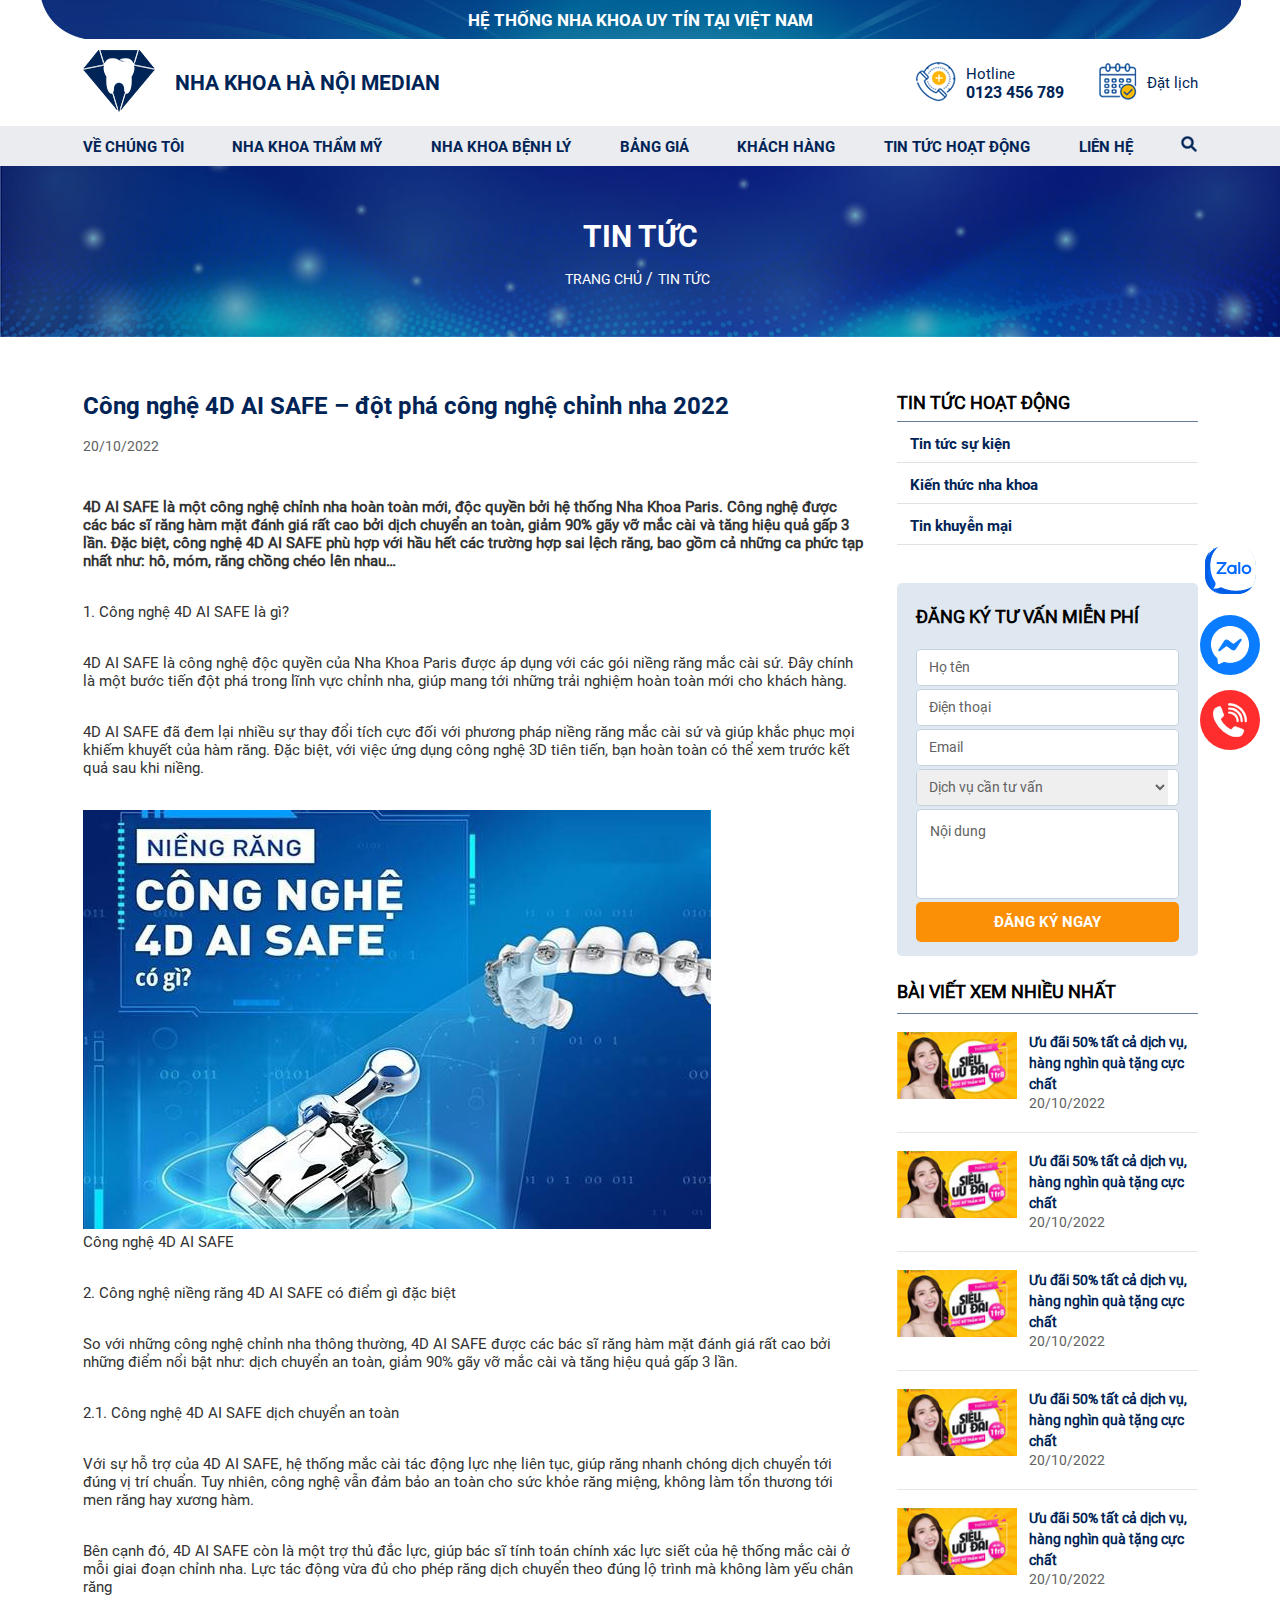
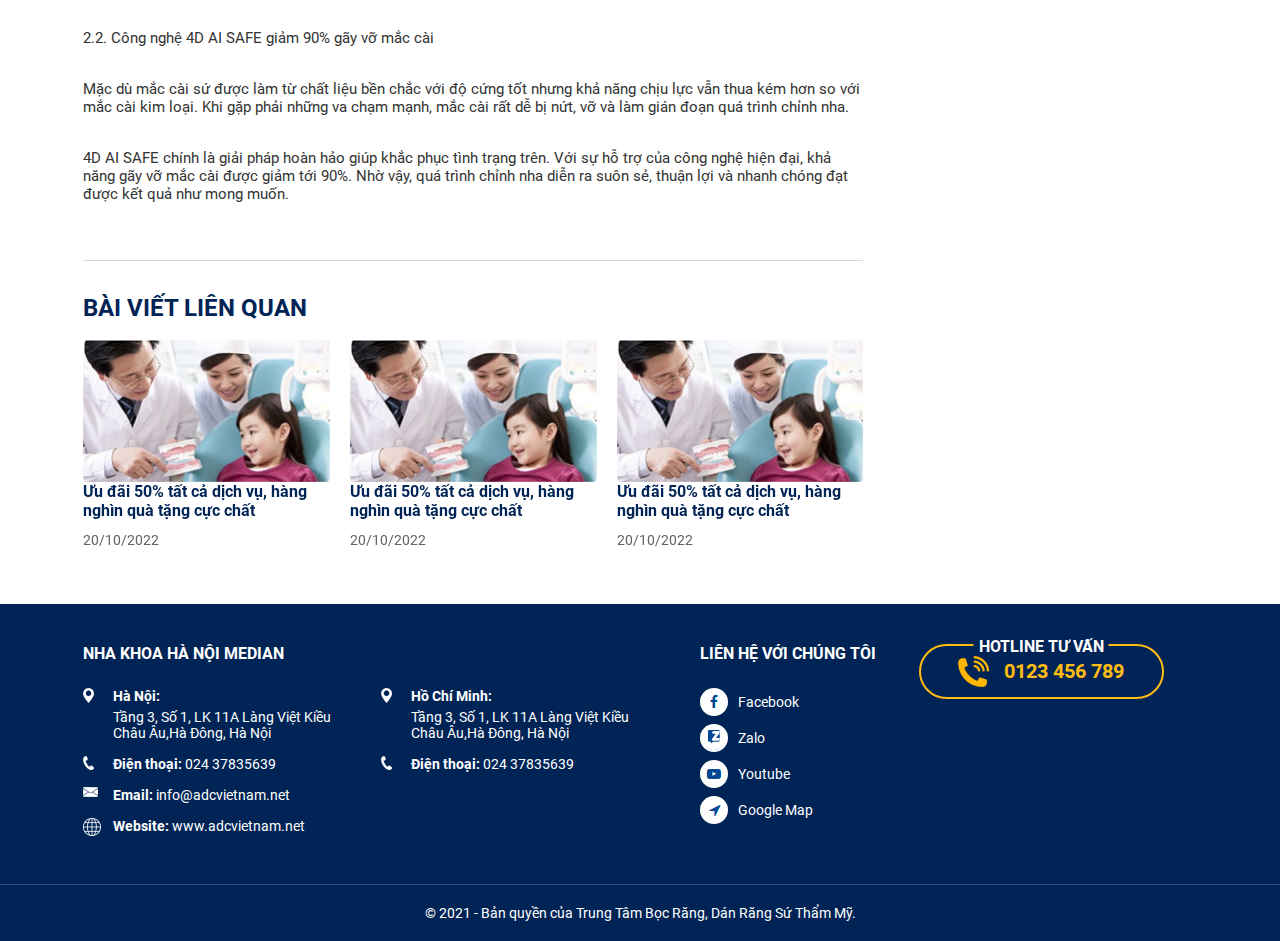
<file: tintucchitiet.html>
<!DOCTYPE html>
<html lang="en">

<head>
    <meta charset="UTF-8">
    <meta http-equiv="X-UA-Compatible" content="IE=edge">
    <meta name="viewport" content="width=device-width, initial-scale=1.0">
    <title>Tin tức</title>
    <!-- <link rel="stylesheet" href="css/font-awesome.min.css"> -->
    <link rel="stylesheet" href="https://cdnjs.cloudflare.com/ajax/libs/font-awesome/6.2.0/css/all.min.css"
        integrity="sha512-xh6O/CkQoPOWDdYTDqeRdPCVd1SpvCA9XXcUnZS2FmJNp1coAFzvtCN9BmamE+4aHK8yyUHUSCcJHgXloTyT2A=="
        crossorigin="anonymous" referrerpolicy="no-referrer" />
    <link rel="stylesheet" href="/css/owl.carousel.min.css">
    <link rel="stylesheet" href="/css/owl.theme.default.min.css">
    <link rel="stylesheet" href="/scss/style.css">
    <script src="js/jquery.min.js"></script>
    <script src="js/owl.carousel.min.js"></script>
</head>

<body>
    <div class="social-fixed">
        <a href="" class="img">
            <img src="image/ic_zalo.png" alt="">
        </a>
        <a href="" class="img mess">
            <img src="image/ic_mess.png" alt="">
        </a>
        <a href="" class="img phone">
            <img src="image/ic_phone.png" alt="">
        </a>
    </div>
    <header>
        <div class="hd-top">
            <p>Hệ thống nha khoa uy tín tại việt Nam</p>
        </div>
        <div class="container">
            <div class="hd-logo">
                <div class="logo">
                    <div class="img">
                        <img src="image/logo.png" alt="">
                    </div>
                    <p>Nha khoa hà nội median</p>
                </div>
                <div class="right">
                    <div class="hotline">
                        <div class="img">
                            <img src="image/ic-phone-hd.png" alt="">
                        </div>
                        <div class="txt">
                            <span>Hotline</span>
                            <p>0123 456 789</p>
                        </div>
                    </div>
                    <div class="calendar">
                        <div class="img">
                            <img src="image/ic-calendar.png" alt="">
                        </div>
                        <span>Đặt lịch</span>
                    </div>
                </div>
            </div>
        </div>
        <div class="hd-bot">
            <div class="container">
                <ul class="menu">
                    <li>
                        <a href="">Về chúng tôi</a>
                    </li>
                    <li>
                        <a href="">Nha khoa thẩm mỹ</a>
                        <ul class="submenu">
                            <li>
                                <a href="">Niềng răng</a>
                                <ul>
                                    <li><a href="">Niềng răng mắc cài kim loại</a></li>
                                    <li><a href="">Niềng răng mắc cài sứ</a></li>
                                    <li><a href="">Niềng răng mắc cài mặt trong</a></li>
                                    <li><a href="">Niềng răng invisalign</a></li>
                                </ul>
                                <i class="fa fa-angle-right"></i>
                            </li>
                            <li>
                                <a href="">Bọc răng sứ</a>
                                <i class="fa fa-angle-right"></i>
                            </li>
                            <li>
                                <a href="">Dán sứ</a>
                                <i class="fa fa-angle-right"></i>
                            </li>
                            <li>
                                <a href="">Trồng implant</a>
                                <i class="fa fa-angle-right"></i>
                            </li>
                            <li>
                                <a href="">Tẩy trắng răng</a>
                                <i class="fa fa-angle-right"></i>
                            </li>
                            <li>
                                <a href="">Nhổ răng</a>
                                <i class="fa fa-angle-right"></i>
                            </li>
                        </ul>
                    </li>
                    <li>
                        <a href="">Nha khoa bệnh lý</a>
                    </li>
                    <li>
                        <a href="">Bảng giá</a>
                    </li>
                    <li>
                        <a href="">Khách hàng</a>
                        <ul class="submenu">
                            <li><a href="">Khách hàng tiêu biểu</a></li>
                            <li><a href="">Video khách hàng</a></li>
                        </ul>
                        <span class="show-sub"><i class="fa fa-angle-down"></i></span>
                    </li>
                    <li>
                        <a href="">Tin tức hoạt động</a>
                        <ul class="submenu">
                            <li><a href="">Tin tức sự kiện</a></li>
                            <li><a href="">Kiến thức nha khoa</a></li>
                            <li><a href="">Tin khuyến mại</a></li>
                        </ul>
                        <span class="show-sub"><i class="fa fa-angle-down"></i></span>
                    </li>
                    <li>
                        <a href="">Liên hệ</a>
                    </li>
                    <li>
                        <div class="input_sr">
                            <input type="text" placeholder="Nhập từ tìm kiếm">
                            <button type="submit" class="sr-mb">
                                <img src="image/ic-search.png" alt="">
                            </button>
                        </div>
                        <div class="btn-search">
                            <img src="image/ic-search.png" alt="">
                        </div>
                    </li>
                </ul>
            </div>
        </div>
    </header>
    <div class="banner">
        <img src="image/banner-gioithieu.jpg" alt="">
        <div class="txt">
            <h1>TIN TỨC</h1>
            <div class="breadcrumb">
                <ul>
                    <li><a href="">Trang chủ</a> /</li>
                    <li><a href="">Tin tức</a></li>
                </ul>
            </div>
        </div>
    </div>

    <div class="content-news-details">
        <div class="container">
            <div class="left">
                <h2>Công nghệ 4D AI SAFE – đột phá công nghệ chỉnh nha 2022</h2>
                <div class="date">20/10/2022</div>
                <div class="desc">
                    <p><strong>
                            4D AI SAFE là một công nghệ chỉnh nha hoàn toàn mới, độc quyền bởi hệ thống Nha Khoa Paris.
                            Công nghệ được các bác sĩ răng hàm mặt đánh giá rất cao bởi dịch chuyển an toàn, giảm 90%
                            gãy vỡ mắc cài và tăng hiệu quả gấp 3 lần. Đặc biệt, công nghệ 4D AI SAFE phù hợp với hầu
                            hết các trường hợp sai lệch răng, bao gồm cả những ca phức tạp nhất như: hô, móm, răng chồng
                            chéo lên nhau…
                        </strong></p>
                    <p>
                        1. Công nghệ 4D AI SAFE là gì?
                    </p>
                    <p>
                        4D AI SAFE là công nghệ độc quyền của Nha Khoa Paris được áp dụng với các gói niềng răng mắc cài
                        sứ. Đây chính là một bước tiến đột phá trong lĩnh vực chỉnh nha, giúp mang tới những trải nghiệm
                        hoàn toàn mới cho khách hàng.
                    </p>
                    <p>
                        4D AI SAFE đã đem lại nhiều sự thay đổi tích cực đối với phương pháp niềng răng mắc cài sứ và
                        giúp khắc phục mọi khiếm khuyết của hàm răng. Đặc biệt, với việc ứng dụng công nghệ 3D tiên
                        tiến, bạn hoàn toàn có thể xem trước kết quả sau khi niềng.
                    </p>
                    <img src="./image/img-desc.jpg" alt="">
                    <p>
                        Công nghệ 4D AI SAFE
                    </p>
                    <p>
                        2. Công nghệ niềng răng 4D AI SAFE có điểm gì đặc biệt
                    </p>
                    <p>
                        So với những công nghệ chỉnh nha thông thường, 4D AI SAFE được các bác sĩ răng hàm mặt đánh giá
                        rất cao bởi những điểm nổi bật như: dịch chuyển an toàn, giảm 90% gãy vỡ mắc cài và tăng hiệu
                        quả gấp 3 lần.
                    </p>
                    <p>
                        2.1. Công nghệ 4D AI SAFE dịch chuyển an toàn
                    </p>
                    <p>
                        Với sự hỗ trợ của 4D AI SAFE, hệ thống mắc cài tác động lực nhẹ liên tục, giúp răng nhanh chóng
                        dịch chuyển tới đúng vị trí chuẩn. Tuy nhiên, công nghệ vẫn đảm bảo an toàn cho sức khỏe răng
                        miệng, không làm tổn thương tới men răng hay xương hàm.
                    </p>
                    <p>
                        Bên cạnh đó, 4D AI SAFE còn là một trợ thủ đắc lực, giúp bác sĩ tính toán chính xác lực siết của
                        hệ thống mắc cài ở mỗi giai đoạn chỉnh nha. Lực tác động vừa đủ cho phép răng dịch chuyển theo
                        đúng lộ trình mà không làm yếu chân răng
                    </p>
                    <p>
                        2.2. Công nghệ 4D AI SAFE giảm 90% gãy vỡ mắc cài
                    </p>
                    <p>
                        Mặc dù mắc cài sứ được làm từ chất liệu bền chắc với độ cứng tốt nhưng khả năng chịu lực vẫn
                        thua kém hơn so với mắc cài kim loại. Khi gặp phải những va chạm mạnh, mắc cài rất dễ bị nứt, vỡ
                        và làm gián đoạn quá trình chỉnh nha.
                    </p>
                    <p>
                        4D AI SAFE chính là giải pháp hoàn hảo giúp khắc phục tình trạng trên. Với sự hỗ trợ của công
                        nghệ hiện đại, khả năng gãy vỡ mắc cài được giảm tới 90%. Nhờ vậy, quá trình chỉnh nha diễn ra
                        suôn sẻ, thuận lợi và nhanh chóng đạt được kết quả như mong muốn.
                    </p>
                </div>

                <div class="posts">
                    <h2>BÀI VIẾT LIÊN QUAN</h2>
                    <div class="slide-posts owl-carousel owl-theme">
                        <div class="item">
                            <div class="img">
                                <img src="./image/img-sli-pots.jpg" alt="">
                            </div>
                            <div class="text">
                                <p>Ưu đãi 50% tất cả dịch vụ, hàng nghìn quà tặng cực chất</p>
                                <div class="date">20/10/2022</div>
                            </div>
                        </div>
                        <div class="item">
                            <div class="img">
                                <img src="./image/img-sli-pots.jpg" alt="">
                            </div>
                            <div class="text">
                                <p>Ưu đãi 50% tất cả dịch vụ, hàng nghìn quà tặng cực chất</p>
                                <div class="date">20/10/2022</div>
                            </div>
                        </div>
                        <div class="item">
                            <div class="img">
                                <img src="./image/img-sli-pots.jpg" alt="">
                            </div>
                            <div class="text">
                                <p>Ưu đãi 50% tất cả dịch vụ, hàng nghìn quà tặng cực chất</p>
                                <div class="date">20/10/2022</div>
                            </div>
                        </div>
                        <div class="item">
                            <div class="img">
                                <img src="./image/img-sli-pots.jpg" alt="">
                            </div>
                            <div class="text">
                                <p>Ưu đãi 50% tất cả dịch vụ, hàng nghìn quà tặng cực chất</p>
                                <div class="date">20/10/2022</div>
                            </div>
                        </div>
                        <div class="item">
                            <div class="img">
                                <img src="./image/img-sli-pots.jpg" alt="">
                            </div>
                            <div class="text">
                                <p>Ưu đãi 50% tất cả dịch vụ, hàng nghìn quà tặng cực chất</p>
                                <div class="date">20/10/2022</div>
                            </div>
                        </div>
                    </div>
                </div>
            </div>
            <div class="register-trending">
                <div class="news-onl">
                    <h2>TIN TỨC HOẠT ĐỘNG</h2>
                    <ul class="body">
                        <li>
                            <a href="" class="item">
                                <i class="fa-solid fa-chevron-right"></i>
                                <p>Tin tức sự kiện</p>
                            </a>
                        </li>
                        <li>
                            <a href="" class="item">
                                <i class="fa-solid fa-chevron-right"></i>
                                <p>Kiến thức nha khoa</p>
                            </a>
                        </li>
                        <li>
                            <a href="" class="item">
                                <i class="fa-solid fa-chevron-right"></i>
                                <p>Tin khuyễn mại</p>
                            </a>
                        </li>
                    </ul>
                </div>
                <div class="block-1">
                    <h2>ĐĂNG KÝ TƯ VẤN MIỄN PHÍ</h2>
                    <div class="form">
                        <form class="form-cs">
                            <!-- <script src='https://www.google.com/recaptcha/api.js?hl=en'></script> -->
                            <div class="grid-input">
                                <div class="w-50">
                                    <input type="text" class="fullname" placeholder="Họ tên" name="FullName" />
                                </div>
                                <div class="w-50">
                                    <input type="text" class="number" placeholder="Điện thoại" name="Phone" />
                                </div>
                                <div class="w-50">
                                    <input type="text" class="email" name="Email" placeholder="Email">
                                </div>
                                <div class="w-50 select">
                                    <select>
                                        <option value="1" disabled selected>Dịch vụ cần tư vấn</option>
                                        <option value="2">Dịch vụ cần tư vấn</option>
                                        <option value="3">Dịch vụ cần tư vấn</option>
                                        <option value="4">Dịch vụ cần tư vấn</option>
                                    </select>
                                </div>
                                <div class="area w-100">
                                    <textarea class="valid" placeholder="Nội dung" name="Content"></textarea>
                                </div>
                            </div>
                            <!-- <div class="recaptcha">
                                <div class="g-recaptcha" data-sitekey="@WebConfig.KeyCapcha"></div>
                            </div> -->
                            <button type="submit" class="btnSendContact btn-send">
                                <!-- @ResourceData.Resource("GuiTinNhan", ViewBag.Lang) -->
                                Đăng ký ngay
                            </button>
                            <!-- @*<div class="load text-center">
                                <img src="/html/style/images/loading.svg" alt="@ResourceData.Resource(" DangGui",
                                    ViewBag.Lang)" />
                                <p>@ResourceData.Resource("DangGui", ViewBag.Lang)</p>
                            </div>*@ -->
                            <!-- <script>
                                $(function () {
                                    //var d = new Date();
                                    //$('#Time').datetimepicker({
                                    //    format: 'd/m/Y', timepicker: false, theme: 'dark', minDate: d
                                    //});
                                    var process = new ProcessData();
                                    process.SendContact();
                                });
                            </script> -->
                        </form>
                    </div>
                </div>
                <div class="block-2">
                    <h2>BÀI VIẾT XEM NHIỀU NHẤT</h2>
                    <div class="wrapper">
                        <div class="item">
                            <div class="img">
                                <img src="./image/img-trendding.jpg" alt="">
                            </div>
                            <div class="text">
                                <h3>Ưu đãi 50% tất cả dịch vụ, hàng nghìn quà tặng cực chất</h3>
                                <div class="date">20/10/2022</div>
                            </div>
                        </div>
                        <div class="item">
                            <div class="img">
                                <img src="./image/img-trendding.jpg" alt="">
                            </div>
                            <div class="text">
                                <h3>Ưu đãi 50% tất cả dịch vụ, hàng nghìn quà tặng cực chất</h3>
                                <div class="date">20/10/2022</div>
                            </div>
                        </div>
                        <div class="item">
                            <div class="img">
                                <img src="./image/img-trendding.jpg" alt="">
                            </div>
                            <div class="text">
                                <h3>Ưu đãi 50% tất cả dịch vụ, hàng nghìn quà tặng cực chất</h3>
                                <div class="date">20/10/2022</div>
                            </div>
                        </div>
                        <div class="item">
                            <div class="img">
                                <img src="./image/img-trendding.jpg" alt="">
                            </div>
                            <div class="text">
                                <h3>Ưu đãi 50% tất cả dịch vụ, hàng nghìn quà tặng cực chất</h3>
                                <div class="date">20/10/2022</div>
                            </div>
                        </div>
                        <div class="item">
                            <div class="img">
                                <img src="./image/img-trendding.jpg" alt="">
                            </div>
                            <div class="text">
                                <h3>Ưu đãi 50% tất cả dịch vụ, hàng nghìn quà tặng cực chất</h3>
                                <div class="date">20/10/2022</div>
                            </div>
                        </div>

                    </div>
                </div>
            </div>

        </div>

    </div>

    <footer>
        <div class="container">
            <div class="ft-top">
                <div class="info-com">
                    <p class="tit">nha khoa hà nội median</p>
                    <div class="it">
                        <p class="add item">
                            <span>Hà Nội:</span>
                            Tầng 3, Số 1, LK 11A Làng Việt Kiều Châu Âu,Hà Đông, Hà Nội
                        </p>
                        <p class="add item">
                            <span>Hồ Chí Minh:</span>
                            Tầng 3, Số 1, LK 11A Làng Việt Kiều Châu Âu,Hà Đông, Hà Nội
                        </p>
                    </div>
                    <div class="it">
                        <p class="phone item">
                            <span>Điện thoại: </span>024 37835639
                        </p>
                        <p class="phone item">
                            <span>Điện thoại: </span>024 37835639
                        </p>
                    </div>
                    <p class="mail it"><span>Email: </span>info@adcvietnam.net</p>
                    <p class="www it"><span>Website: </span>www.adcvietnam.net</p>
                </div>
                <div class="contact">
                    <p class="tit">Liên hệ với chúng tôi</p>
                    <div class="item">
                        <div class="img">
                            <img src="image/ic_fb_ft.png" alt="">
                        </div>
                        Facebook
                    </div>
                    <div class="item">
                        <div class="img">
                            <img src="image/ic_zl.png" alt="">
                        </div>
                        Zalo
                    </div>
                    <div class="item">
                        <div class="img">
                            <img src="image/ic_yt.png" alt="">
                        </div>
                        Youtube
                    </div>
                    <div class="item">
                        <div class="img">
                            <img src="image/ic_map.png" alt="">
                        </div>
                        Google Map
                    </div>
                </div>
                <div class="hotline">
                    <div>
                        <p class="tit">Hotline tư vấn</p>
                        <img src="image/ic_dt.png" alt="">
                        <p class="pnum">0123 456 789</p>
                    </div>
                </div>
            </div>
        </div>
        <div class="ft-bot">
            <p>© 2021 - Bản quyền của Trung Tâm Bọc Răng, Dán Răng Sứ Thẩm Mỹ.</p>
        </div>
    </footer>
    <script src="js//main.js"></script>
</body>

</html>
</file>
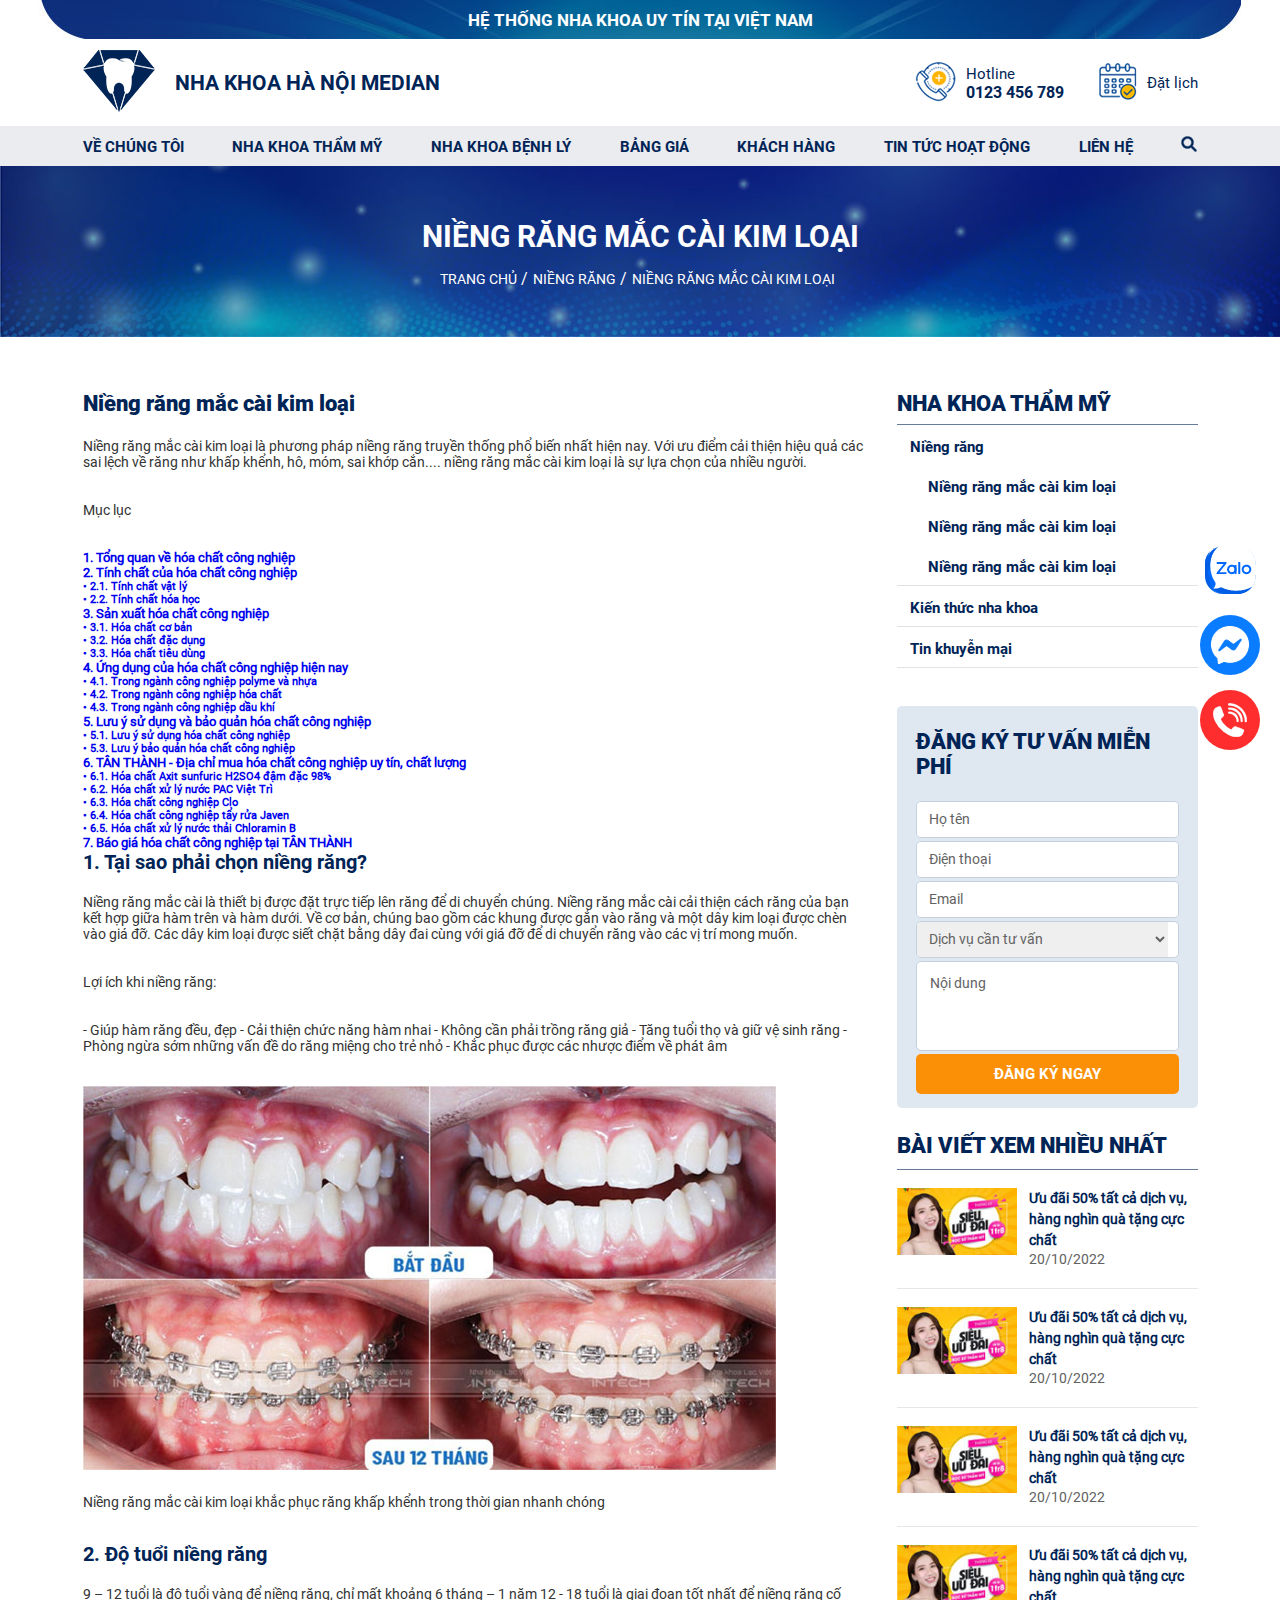
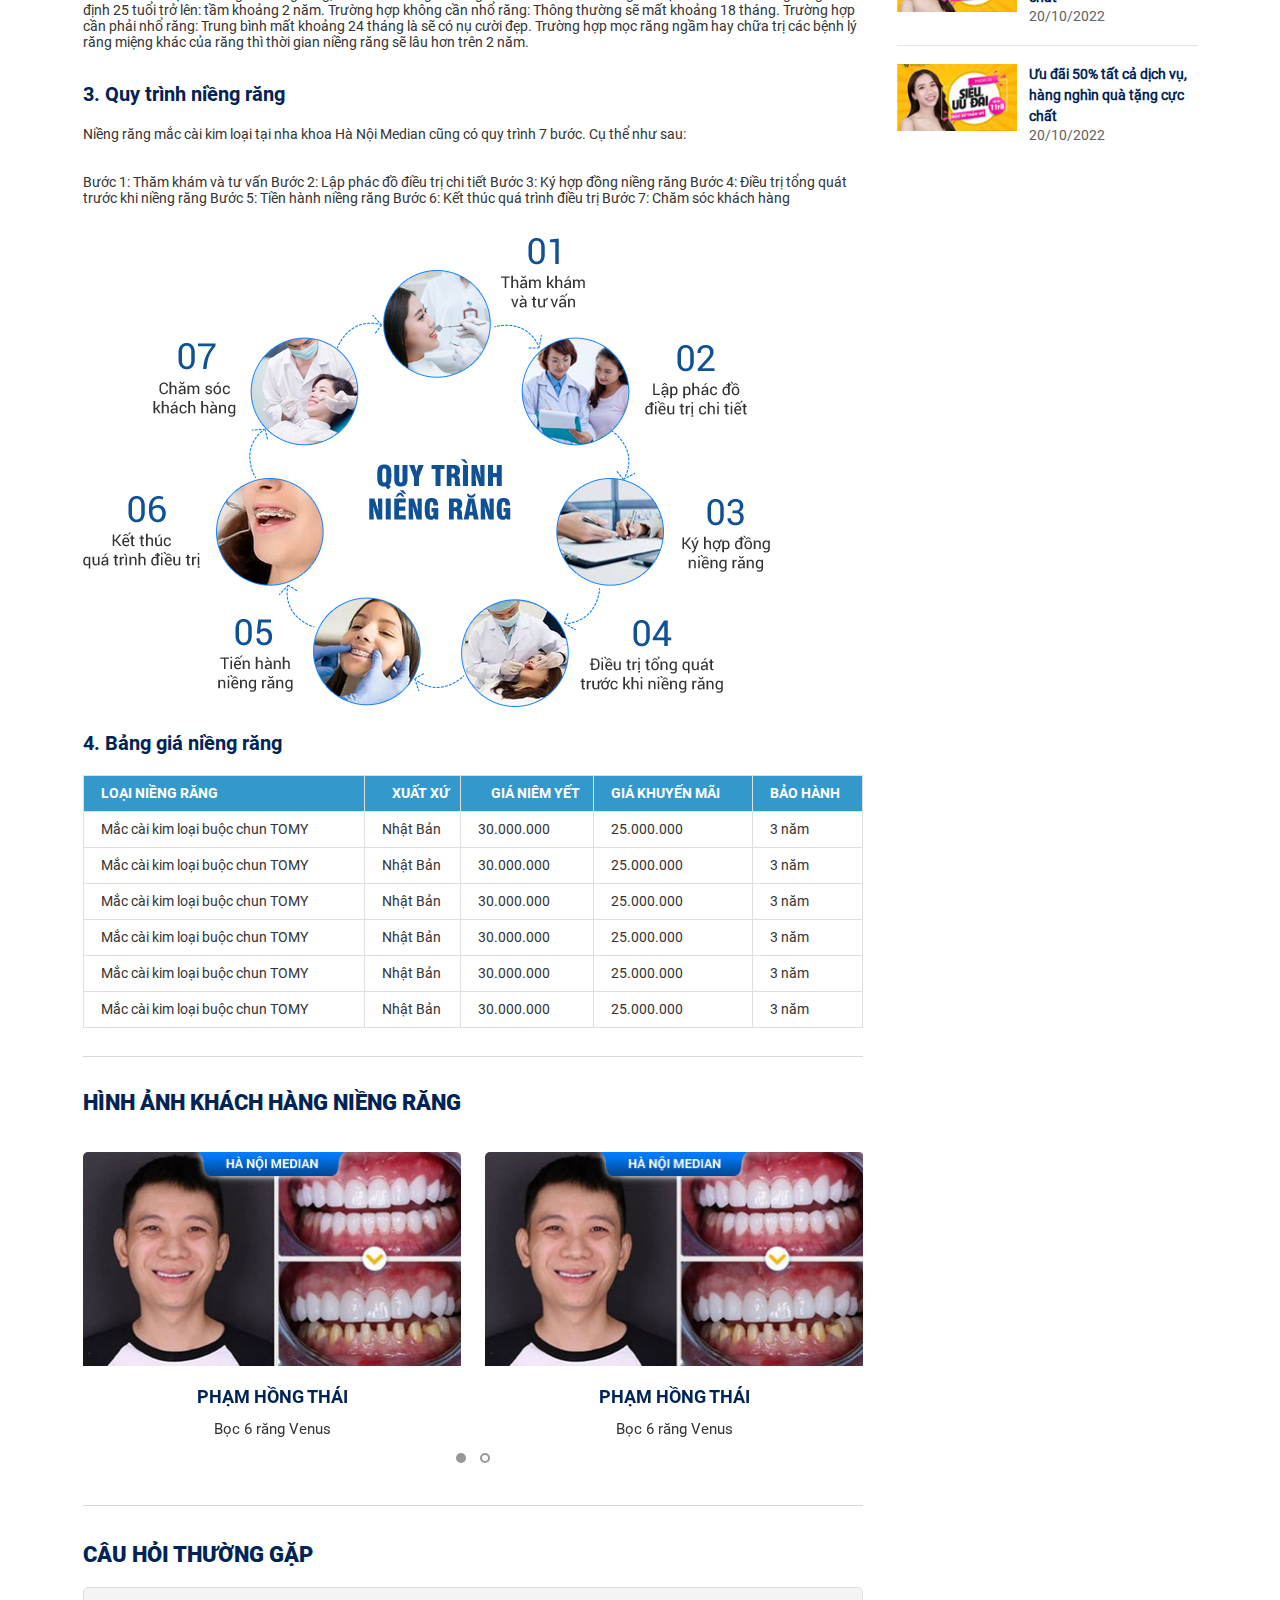
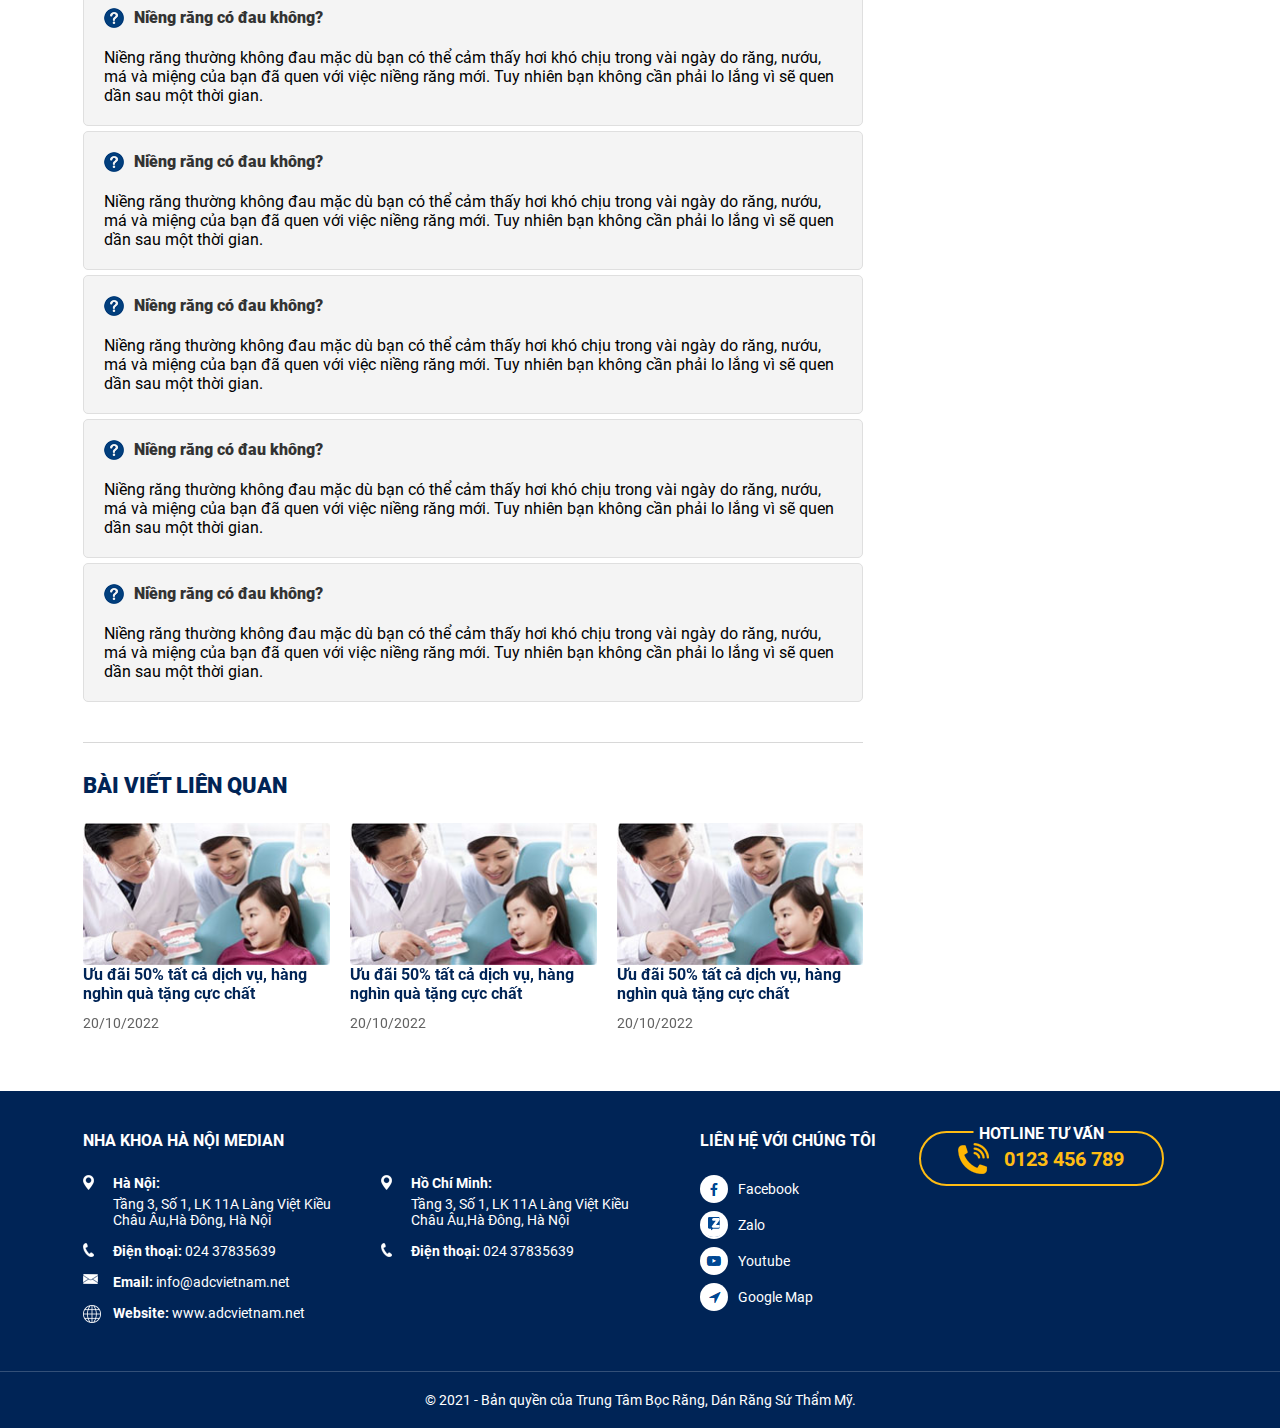
<file: trangtrongnhakhoathammy.html>
<!DOCTYPE html>
<html lang="en">

<head>
    <meta charset="UTF-8">
    <meta http-equiv="X-UA-Compatible" content="IE=edge">
    <meta name="viewport" content="width=device-width, initial-scale=1.0">
    <title>Tin tức</title>
    <!-- <link rel="stylesheet" href="css/font-awesome.min.css"> -->
    <link rel="stylesheet" href="https://cdnjs.cloudflare.com/ajax/libs/font-awesome/6.2.0/css/all.min.css"
        integrity="sha512-xh6O/CkQoPOWDdYTDqeRdPCVd1SpvCA9XXcUnZS2FmJNp1coAFzvtCN9BmamE+4aHK8yyUHUSCcJHgXloTyT2A=="
        crossorigin="anonymous" referrerpolicy="no-referrer" />
    <link rel="stylesheet" href="/css/owl.carousel.min.css">
    <link rel="stylesheet" href="/css/owl.theme.default.min.css">
    <link rel="stylesheet" href="/scss/style.css">
    <script src="js/jquery.min.js"></script>
    <script src="js/owl.carousel.min.js"></script>
</head>

<body>
    <div class="social-fixed">
        <a href="" class="img">
            <img src="image/ic_zalo.png" alt="">
        </a>
        <a href="" class="img mess">
            <img src="image/ic_mess.png" alt="">
        </a>
        <a href="" class="img phone">
            <img src="image/ic_phone.png" alt="">
        </a>
    </div>
    <header>
        <div class="hd-top">
            <p>Hệ thống nha khoa uy tín tại việt Nam</p>
        </div>
        <div class="container">
            <div class="hd-logo">
                <div class="logo">
                    <div class="img">
                        <img src="image/logo.png" alt="">
                    </div>
                    <p>Nha khoa hà nội median</p>
                </div>
                <div class="right">
                    <div class="hotline">
                        <div class="img">
                            <img src="image/ic-phone-hd.png" alt="">
                        </div>
                        <div class="txt">
                            <span>Hotline</span>
                            <p>0123 456 789</p>
                        </div>
                    </div>
                    <div class="calendar">
                        <div class="img">
                            <img src="image/ic-calendar.png" alt="">
                        </div>
                        <span>Đặt lịch</span>
                    </div>
                </div>
            </div>
        </div>
        <div class="hd-bot">
            <div class="container">
                <ul class="menu">
                    <li>
                        <a href="">Về chúng tôi</a>
                    </li>
                    <li>
                        <a href="">Nha khoa thẩm mỹ</a>
                        <ul class="submenu">
                            <li>
                                <a href="">Niềng răng</a>
                                <ul>
                                    <li><a href="">Niềng răng mắc cài kim loại</a></li>
                                    <li><a href="">Niềng răng mắc cài sứ</a></li>
                                    <li><a href="">Niềng răng mắc cài mặt trong</a></li>
                                    <li><a href="">Niềng răng invisalign</a></li>
                                </ul>
                                <i class="fa fa-angle-right"></i>
                            </li>
                            <li>
                                <a href="">Bọc răng sứ</a>
                                <i class="fa fa-angle-right"></i>
                            </li>
                            <li>
                                <a href="">Dán sứ</a>
                                <i class="fa fa-angle-right"></i>
                            </li>
                            <li>
                                <a href="">Trồng implant</a>
                                <i class="fa fa-angle-right"></i>
                            </li>
                            <li>
                                <a href="">Tẩy trắng răng</a>
                                <i class="fa fa-angle-right"></i>
                            </li>
                            <li>
                                <a href="">Nhổ răng</a>
                                <i class="fa fa-angle-right"></i>
                            </li>
                        </ul>
                    </li>
                    <li>
                        <a href="">Nha khoa bệnh lý</a>
                    </li>
                    <li>
                        <a href="">Bảng giá</a>
                    </li>
                    <li>
                        <a href="">Khách hàng</a>
                        <ul class="submenu">
                            <li><a href="">Khách hàng tiêu biểu</a></li>
                            <li><a href="">Video khách hàng</a></li>
                        </ul>
                        <span class="show-sub"><i class="fa fa-angle-down"></i></span>
                    </li>
                    <li>
                        <a href="">Tin tức hoạt động</a>
                        <ul class="submenu">
                            <li><a href="">Tin tức sự kiện</a></li>
                            <li><a href="">Kiến thức nha khoa</a></li>
                            <li><a href="">Tin khuyến mại</a></li>
                        </ul>
                        <span class="show-sub"><i class="fa fa-angle-down"></i></span>
                    </li>
                    <li>
                        <a href="">Liên hệ</a>
                    </li>
                    <li>
                        <div class="input_sr">
                            <input type="text" placeholder="Nhập từ tìm kiếm">
                            <button type="submit" class="sr-mb">
                                <img src="image/ic-search.png" alt="">
                            </button>
                        </div>
                        <div class="btn-search">
                            <img src="image/ic-search.png" alt="">
                        </div>
                    </li>
                </ul>
            </div>
        </div>
    </header>
    <div class="banner">
        <img src="image/banner-gioithieu.jpg" alt="">
        <div class="txt">
            <h1>Niềng răng mắc cài kim loại</h1>
            <div class="breadcrumb">
                <ul>
                    <li><a href="">Trang chủ</a> /</li>
                    <li><a href="">Niềng răng</a> /</li>
                    <li><a href="">Niềng răng mắc cài kim loại</a></li>
                </ul>
            </div>
        </div>
    </div>

    <div class="content-inside-page">
        <div class="container">
            <div class="left">
                <div class="content-detail">
                    <h2>Niềng răng mắc cài kim loại</h2>
                    <div class="desc">
                        <p>
                            Niềng răng mắc cài kim loại là phương pháp niềng răng truyền thống phổ biến nhất hiện nay.
                            Với
                            ưu điểm cải thiện hiệu quả các sai lệch về răng như khấp khểnh, hô, móm, sai khớp cắn....
                            niềng
                            răng mắc cài kim loại là sự lựa chọn của nhiều người.
                        </p>
                        <div class="clrindexknh">
                            <div class="bxindexknh">
                                <p class="indxtitle mucluc active">Mục lục <i class="faq-idxknh"></i></p>
                                <div class="ctindxknh table-of-content">
                                    <h5><a href="#1-tong-quan-ve-hoa-chat-cong-nghiep">1. Tổng quan về hóa chất công
                                            nghiệp</a></h5>
                                    <h5><a href="#2-tinh-chat-cua-hoa-chat-cong-nghiep">2. Tính chất của hóa chất công
                                            nghiệp</a></h5>
                                    <h6><a href="#2-1-tinh-chat-vat-ly">• 2.1. Tính chất vật lý</a></h6>
                                    <h6><a href="#2-2-tinh-chat-hoa-hoc">• 2.2. Tính chất hóa học</a></h6>
                                    <h5><a href="#3-san-xuat-hoa-chat-cong-nghiep">3. Sản xuất hóa chất công nghiệp</a>
                                    </h5>
                                    <h6><a href="#3-1-hoa-chat-co-ban">• 3.1. Hóa chất cơ bản</a></h6>
                                    <h6><a href="#3-2-hoa-chat-dac-dung">• 3.2. Hóa chất đặc dụng</a></h6>
                                    <h6><a href="#3-3-hoa-chat-tieu-dung">• 3.3. Hóa chất tiêu dùng</a></h6>
                                    <h5><a href="#4-ung-dung-cua-hoa-chat-cong-nghiep-hien-nay">4. Ứng dụng của hóa chất
                                            công nghiệp hiện nay</a></h5>
                                    <h6><a href="#4-1-trong-nganh-cong-nghiep-polyme-va-nhua">• 4.1. Trong ngành công
                                            nghiệp polyme và nhựa</a></h6>
                                    <h6><a href="#4-2-nbsp-trong-nganh-cong-nghiep-hoa-chat">• 4.2.&nbsp;Trong ngành
                                            công nghiệp hóa chất</a></h6>
                                    <h6><a href="#4-3-nbsp-trong-nganh-cong-nghiep-dau-khi">• 4.3.&nbsp;Trong ngành công
                                            nghiệp dầu khí</a></h6>
                                    <h5><a href="#5-luu-y-su-dung-va-bao-quan-hoa-chat-cong-nghiep">5. Lưu ý sử dụng và
                                            bảo quản hóa chất công nghiệp</a></h5>
                                    <h6><a href="#5-1-luu-y-su-dung-hoa-chat-cong-nghiep">• 5.1. Lưu ý sử dụng hóa chất
                                            công nghiệp</a></h6>
                                    <h6><a href="#5-3-luu-y-bao-quan-hoa-chat-cong-nghiep">• 5.3. Lưu ý bảo quản hóa
                                            chất công nghiệp</a></h6>
                                    <h5><a href="#6-tan-thanh-dia-chi-mua-hoa-chat-cong-nghiep-uy-tin-chat-luong">6. TÂN
                                            THÀNH - Địa chỉ mua hóa chất công nghiệp uy tín, chất lượng</a></h5>
                                    <h6><a href="#6-1-hoa-chat-axit-sunfuric-h2so4-nbsp-dam-dac-98">• 6.1. Hóa chất Axit
                                            sunfuric H2SO4&nbsp;đậm đặc 98%</a></h6>
                                    <h6><a href="#6-2-hoa-chat-xu-ly-nuoc-pac-viet-tri">• 6.2. Hóa chất xử lý nước PAC
                                            Việt Trì</a></h6>
                                    <h6><a href="#6-3-hoa-chat-cong-nghiep-clo">• 6.3. Hóa chất công nghiệp Clo</a></h6>
                                    <h6><a href="#6-4-hoa-chat-cong-nghiep-tay-rua-javen">• 6.4. Hóa chất công nghiệp
                                            tẩy rửa Javen</a></h6>
                                    <h6><a href="#6-5-hoa-chat-xu-ly-nuoc-thai-chloramin-b">• 6.5. Hóa chất xử lý nước
                                            thải Chloramin B</a></h6>
                                    <h5><a href="#7-bao-gia-hoa-chat-cong-nghiep-tai-tan-thanh">7. Báo giá hóa chất công
                                            nghiệp tại TÂN THÀNH</a></h5>
                                </div>
                            </div>
                        </div>
                        <h3>
                            1. Tại sao phải chọn niềng răng?
                        </h3>
                        <p>
                            Niềng răng mắc cài là thiết bị được đặt trực tiếp lên răng để di chuyển chúng. Niềng răng
                            mắc
                            cài cải thiện cách răng của bạn kết hợp giữa hàm trên và hàm dưới. Về cơ bản, chúng bao gồm
                            các
                            khung được gắn vào răng và một dây kim loại được chèn vào giá đỡ. Các dây kim loại được siết
                            chặt bằng dây đai cùng với giá đỡ để di chuyển răng vào các vị trí mong muốn.
                        </p>
                        <p>
                            Lợi ích khi niềng răng:
                        </p>
                        <p>
                            - Giúp hàm răng đều, đẹp
                            - Cải thiện chức năng hàm nhai
                            - Không cần phải trồng răng giả
                            - Tăng tuổi thọ và giữ vệ sinh răng
                            - Phòng ngừa sớm những vấn đề do răng miệng cho trẻ nhỏ
                            - Khắc phục được các nhược điểm về phát âm
                        </p>
                        <img src="./image/img-rang-detail.jpg" alt="">
                        <p>Niềng răng mắc cài kim loại khắc phục răng khấp khểnh trong thời gian nhanh chóng</p>
                        <h3>2. Độ tuổi niềng răng</h3>
                        <p>
                            9 – 12 tuổi là độ tuổi vàng để niềng răng, chỉ mất khoảng 6 tháng – 1 năm

                            12 - 18 tuổi là giai đoạn tốt nhất để niềng răng cố định

                            25 tuổi trở lên: tầm khoảng 2 năm.

                            Trường hợp không cần nhổ răng: Thông thường sẽ mất khoảng 18 tháng.

                            Trường hợp cần phải nhổ răng: Trung bình mất khoảng 24 tháng là sẽ có nụ cười đẹp.

                            Trường hợp mọc răng ngầm hay chữa trị các bệnh lý răng miệng khác của răng thì thời gian
                            niềng
                            răng sẽ lâu hơn trên 2 năm.

                        </p>
                        <h3>3. Quy trình niềng răng</h3>
                        <p>
                            Niềng răng mắc cài kim loại tại nha khoa Hà Nội Median cũng có quy trình 7 bước. Cụ thể như
                            sau:
                        </p>
                        <p>
                            Bước 1: Thăm khám và tư vấn
                            Bước 2: Lập phác đồ điều trị chi tiết
                            Bước 3: Ký hợp đồng niềng răng
                            Bước 4: Điều trị tổng quát trước khi niềng răng
                            Bước 5: Tiền hành niềng răng
                            Bước 6: Kết thúc quá trình điều trị
                            Bước 7: Chăm sóc khách hàng
                        </p>
                        <img src="./image/img-quitrinh.png" alt="">
                        <h3>4. Bảng giá niềng răng</h3>
                        <table class="table">
                            <tbody>
                                <tr>
                                    <td><strong>LOẠI NIỀNG RĂNG</strong></td>
                                    <td><strong>XUẤT XỨ</strong></td>
                                    <td><strong>GIÁ NIÊM YẾT</strong></td>
                                    <td><strong>GIÁ KHUYẾN MÃI</strong></td>
                                    <td><strong>BẢO HÀNH</strong></td>
                                </tr>
                                <tr>
                                    <td>Mắc cài kim loại buộc chun TOMY</td>
                                    <td>Nhật Bản</td>
                                    <td>30.000.000</td>
                                    <td>25.000.000</td>
                                    <td>3 năm</td>
                                </tr>
                                <tr>
                                    <td>Mắc cài kim loại buộc chun TOMY</td>
                                    <td>Nhật Bản</td>
                                    <td>30.000.000</td>
                                    <td>25.000.000</td>
                                    <td>3 năm</td>
                                </tr>
                                <tr>
                                    <td>Mắc cài kim loại buộc chun TOMY</td>
                                    <td>Nhật Bản</td>
                                    <td>30.000.000</td>
                                    <td>25.000.000</td>
                                    <td>3 năm</td>
                                </tr>
                                <tr>
                                    <td>Mắc cài kim loại buộc chun TOMY</td>
                                    <td>Nhật Bản</td>
                                    <td>30.000.000</td>
                                    <td>25.000.000</td>
                                    <td>3 năm</td>
                                </tr>
                                <tr>
                                    <td>Mắc cài kim loại buộc chun TOMY</td>
                                    <td>Nhật Bản</td>
                                    <td>30.000.000</td>
                                    <td>25.000.000</td>
                                    <td>3 năm</td>
                                </tr>
                                <tr>
                                    <td>Mắc cài kim loại buộc chun TOMY</td>
                                    <td>Nhật Bản</td>
                                    <td>30.000.000</td>
                                    <td>25.000.000</td>
                                    <td>3 năm</td>
                                </tr>

                            </tbody>
                        </table>
                    </div>
                </div>

                <div class="img-client">
                    <h2>HÌNH ẢNH KHÁCH HÀNG NIỀNG RĂNG</h2>
                    <div class="slide-client owl-carousel owl-theme">
                        <div class="item">
                            <div class="img">
                                <img src="./image/img-sl-kh.jpg" alt="">
                            </div>
                            <div class="text">
                                <h3>PHẠM HỒNG THÁI</h3>
                                <P>Bọc 6 răng Venus</P>
                            </div>
                        </div>
                        <div class="item">
                            <div class="img">
                                <img src="./image/img-sl-kh.jpg" alt="">
                            </div>
                            <div class="text">
                                <h3>PHẠM HỒNG THÁI</h3>
                                <P>Bọc 6 răng Venus</P>
                            </div>
                        </div>
                        <div class="item">
                            <div class="img">
                                <img src="./image/img-sl-kh.jpg" alt="">
                            </div>
                            <div class="text">
                                <h3>PHẠM HỒNG THÁI</h3>
                                <P>Bọc 6 răng Venus</P>
                            </div>
                        </div>
                        <div class="item">
                            <div class="img">
                                <img src="./image/img-sl-kh.jpg" alt="">
                            </div>
                            <div class="text">
                                <h3>PHẠM HỒNG THÁI</h3>
                                <P>Bọc 6 răng Venus</P>
                            </div>
                        </div>
                    </div>
                </div>

                <div class="question">
                    <h2>CÂU HỎI THƯỜNG GẶP</h2>
                    <div class="body">
                        <div class="item">
                            <h3>
                                <img src="./image/ic-question.png" alt="">
                                <span> Niềng răng có đau không?</span>
                                <div class="icon-show"><i class="fa-solid fa-chevron-down"></i></div>
                            </h3>
                            <div class="result">
                                Niềng răng thường không đau mặc dù bạn có thể cảm thấy hơi khó chịu trong vài ngày do
                                răng, nướu, má và miệng của bạn đã quen với việc niềng răng mới. Tuy nhiên bạn không cần
                                phải lo lắng vì sẽ quen dần sau một thời gian.
                            </div>
                        </div>
                        <div class="item">
                            <h3>
                                <img src="./image/ic-question.png" alt="">
                                <span> Niềng răng có đau không?</span>
                                <div class="icon-show"><i class="fa-solid fa-chevron-down"></i></div>
                            </h3>
                            <div class="result">
                                Niềng răng thường không đau mặc dù bạn có thể cảm thấy hơi khó chịu trong vài ngày do
                                răng, nướu, má và miệng của bạn đã quen với việc niềng răng mới. Tuy nhiên bạn không cần
                                phải lo lắng vì sẽ quen dần sau một thời gian.
                            </div>
                        </div>
                        <div class="item">
                            <h3>
                                <img src="./image/ic-question.png" alt="">
                                <span> Niềng răng có đau không?</span>
                                <div class="icon-show"><i class="fa-solid fa-chevron-down"></i></div>
                            </h3>
                            <div class="result">
                                Niềng răng thường không đau mặc dù bạn có thể cảm thấy hơi khó chịu trong vài ngày do
                                răng, nướu, má và miệng của bạn đã quen với việc niềng răng mới. Tuy nhiên bạn không cần
                                phải lo lắng vì sẽ quen dần sau một thời gian.
                            </div>
                        </div>
                        <div class="item">
                            <h3>
                                <img src="./image/ic-question.png" alt="">
                                <span> Niềng răng có đau không?</span>
                                <div class="icon-show"><i class="fa-solid fa-chevron-down"></i></div>
                            </h3>
                            <div class="result">
                                Niềng răng thường không đau mặc dù bạn có thể cảm thấy hơi khó chịu trong vài ngày do
                                răng, nướu, má và miệng của bạn đã quen với việc niềng răng mới. Tuy nhiên bạn không cần
                                phải lo lắng vì sẽ quen dần sau một thời gian.
                            </div>
                        </div>
                        <div class="item">
                            <h3>
                                <img src="./image/ic-question.png" alt="">
                                <span> Niềng răng có đau không?</span>
                                <div class="icon-show"><i class="fa-solid fa-chevron-down"></i></div>
                            </h3>
                            <div class="result">
                                Niềng răng thường không đau mặc dù bạn có thể cảm thấy hơi khó chịu trong vài ngày do
                                răng, nướu, má và miệng của bạn đã quen với việc niềng răng mới. Tuy nhiên bạn không cần
                                phải lo lắng vì sẽ quen dần sau một thời gian.
                            </div>
                        </div>
                    </div>
                </div>

                <div class="posts">
                    <h2>BÀI VIẾT LIÊN QUAN</h2>
                    <div class="slide-posts owl-carousel owl-theme">
                        <div class="item">
                            <div class="img">
                                <img src="./image/img-sli-pots.jpg" alt="">
                            </div>
                            <div class="text">
                                <p>Ưu đãi 50% tất cả dịch vụ, hàng nghìn quà tặng cực chất</p>
                                <div class="date">20/10/2022</div>
                            </div>
                        </div>
                        <div class="item">
                            <div class="img">
                                <img src="./image/img-sli-pots.jpg" alt="">
                            </div>
                            <div class="text">
                                <p>Ưu đãi 50% tất cả dịch vụ, hàng nghìn quà tặng cực chất</p>
                                <div class="date">20/10/2022</div>
                            </div>
                        </div>
                        <div class="item">
                            <div class="img">
                                <img src="./image/img-sli-pots.jpg" alt="">
                            </div>
                            <div class="text">
                                <p>Ưu đãi 50% tất cả dịch vụ, hàng nghìn quà tặng cực chất</p>
                                <div class="date">20/10/2022</div>
                            </div>
                        </div>
                        <div class="item">
                            <div class="img">
                                <img src="./image/img-sli-pots.jpg" alt="">
                            </div>
                            <div class="text">
                                <p>Ưu đãi 50% tất cả dịch vụ, hàng nghìn quà tặng cực chất</p>
                                <div class="date">20/10/2022</div>
                            </div>
                        </div>
                        <div class="item">
                            <div class="img">
                                <img src="./image/img-sli-pots.jpg" alt="">
                            </div>
                            <div class="text">
                                <p>Ưu đãi 50% tất cả dịch vụ, hàng nghìn quà tặng cực chất</p>
                                <div class="date">20/10/2022</div>
                            </div>
                        </div>
                    </div>
                </div>
            </div>
            <div class="register-trending">
                <div class="news-onl">
                    <h2>NHA KHOA THẨM MỸ</h2>
                    <ul class="body">
                        <li>
                            <a href="" class="item" data-index="1">
                                <i class="fa-solid fa-chevron-right"></i>
                                <p>Niềng răng</p>
                            </a>
                            <ul class="sub">
                                <li>
                                    <a href="">
                                        <i class="fa-solid fa-chevron-right"></i>
                                        <p>Niềng răng mắc cài kim loại</p>
                                    </a>
                                </li>
                                <li>
                                    <a href="">
                                        <i class="fa-solid fa-chevron-right"></i>
                                        <p>Niềng răng mắc cài kim loại</p>
                                    </a>
                                </li>
                                <li>
                                    <a href="">
                                        <i class="fa-solid fa-chevron-right"></i>
                                        <p>Niềng răng mắc cài kim loại</p>
                                    </a>
                                </li>
                            </ul>
                        </li>
                        <li>
                            <a href="" class="item" data-index="2">
                                <i class="fa-solid fa-chevron-right"></i>
                                <p>Kiến thức nha khoa</p>
                            </a>
                        </li>
                        <li>
                            <a href="" class="item" data-index="3">
                                <i class="fa-solid fa-chevron-right"></i>
                                <p>Tin khuyễn mại</p>
                            </a>
                        </li>
                    </ul>
                </div>
                <div class="block-1">
                    <h2>ĐĂNG KÝ TƯ VẤN MIỄN PHÍ</h2>
                    <div class="form">
                        <form class="form-cs">
                            <!-- <script src='https://www.google.com/recaptcha/api.js?hl=en'></script> -->
                            <div class="grid-input">
                                <div class="w-50">
                                    <input type="text" class="fullname" placeholder="Họ tên" name="FullName" />
                                </div>
                                <div class="w-50">
                                    <input type="text" class="number" placeholder="Điện thoại" name="Phone" />
                                </div>
                                <div class="w-50">
                                    <input type="text" class="email" name="Email" placeholder="Email">
                                </div>
                                <div class="w-50 select">
                                    <select>
                                        <option value="1" disabled selected>Dịch vụ cần tư vấn</option>
                                        <option value="2">Dịch vụ cần tư vấn</option>
                                        <option value="3">Dịch vụ cần tư vấn</option>
                                        <option value="4">Dịch vụ cần tư vấn</option>
                                    </select>
                                </div>
                                <div class="area w-100">
                                    <textarea class="valid" placeholder="Nội dung" name="Content"></textarea>
                                </div>
                            </div>
                            <!-- <div class="recaptcha">
                                <div class="g-recaptcha" data-sitekey="@WebConfig.KeyCapcha"></div>
                            </div> -->
                            <button type="submit" class="btnSendContact btn-send">
                                <!-- @ResourceData.Resource("GuiTinNhan", ViewBag.Lang) -->
                                Đăng ký ngay
                            </button>
                            <!-- @*<div class="load text-center">
                                <img src="/html/style/images/loading.svg" alt="@ResourceData.Resource(" DangGui",
                                    ViewBag.Lang)" />
                                <p>@ResourceData.Resource("DangGui", ViewBag.Lang)</p>
                            </div>*@ -->
                            <!-- <script>
                                $(function () {
                                    //var d = new Date();
                                    //$('#Time').datetimepicker({
                                    //    format: 'd/m/Y', timepicker: false, theme: 'dark', minDate: d
                                    //});
                                    var process = new ProcessData();
                                    process.SendContact();
                                });
                            </script> -->
                        </form>
                    </div>
                </div>
                <div class="block-2">
                    <h2>BÀI VIẾT XEM NHIỀU NHẤT</h2>
                    <div class="wrapper">
                        <div class="item">
                            <div class="img">
                                <img src="./image/img-trendding.jpg" alt="">
                            </div>
                            <div class="text">
                                <h3>Ưu đãi 50% tất cả dịch vụ, hàng nghìn quà tặng cực chất</h3>
                                <div class="date">20/10/2022</div>
                            </div>
                        </div>
                        <div class="item">
                            <div class="img">
                                <img src="./image/img-trendding.jpg" alt="">
                            </div>
                            <div class="text">
                                <h3>Ưu đãi 50% tất cả dịch vụ, hàng nghìn quà tặng cực chất</h3>
                                <div class="date">20/10/2022</div>
                            </div>
                        </div>
                        <div class="item">
                            <div class="img">
                                <img src="./image/img-trendding.jpg" alt="">
                            </div>
                            <div class="text">
                                <h3>Ưu đãi 50% tất cả dịch vụ, hàng nghìn quà tặng cực chất</h3>
                                <div class="date">20/10/2022</div>
                            </div>
                        </div>
                        <div class="item">
                            <div class="img">
                                <img src="./image/img-trendding.jpg" alt="">
                            </div>
                            <div class="text">
                                <h3>Ưu đãi 50% tất cả dịch vụ, hàng nghìn quà tặng cực chất</h3>
                                <div class="date">20/10/2022</div>
                            </div>
                        </div>
                        <div class="item">
                            <div class="img">
                                <img src="./image/img-trendding.jpg" alt="">
                            </div>
                            <div class="text">
                                <h3>Ưu đãi 50% tất cả dịch vụ, hàng nghìn quà tặng cực chất</h3>
                                <div class="date">20/10/2022</div>
                            </div>
                        </div>

                    </div>
                </div>
            </div>

        </div>

    </div>

    <footer>
        <div class="container">
            <div class="ft-top">
                <div class="info-com">
                    <p class="tit">nha khoa hà nội median</p>
                    <div class="it">
                        <p class="add item">
                            <span>Hà Nội:</span>
                            Tầng 3, Số 1, LK 11A Làng Việt Kiều Châu Âu,Hà Đông, Hà Nội
                        </p>
                        <p class="add item">
                            <span>Hồ Chí Minh:</span>
                            Tầng 3, Số 1, LK 11A Làng Việt Kiều Châu Âu,Hà Đông, Hà Nội
                        </p>
                    </div>
                    <div class="it">
                        <p class="phone item">
                            <span>Điện thoại: </span>024 37835639
                        </p>
                        <p class="phone item">
                            <span>Điện thoại: </span>024 37835639
                        </p>
                    </div>
                    <p class="mail it"><span>Email: </span>info@adcvietnam.net</p>
                    <p class="www it"><span>Website: </span>www.adcvietnam.net</p>
                </div>
                <div class="contact">
                    <p class="tit">Liên hệ với chúng tôi</p>
                    <div class="item">
                        <div class="img">
                            <img src="image/ic_fb_ft.png" alt="">
                        </div>
                        Facebook
                    </div>
                    <div class="item">
                        <div class="img">
                            <img src="image/ic_zl.png" alt="">
                        </div>
                        Zalo
                    </div>
                    <div class="item">
                        <div class="img">
                            <img src="image/ic_yt.png" alt="">
                        </div>
                        Youtube
                    </div>
                    <div class="item">
                        <div class="img">
                            <img src="image/ic_map.png" alt="">
                        </div>
                        Google Map
                    </div>
                </div>
                <div class="hotline">
                    <div>
                        <p class="tit">Hotline tư vấn</p>
                        <img src="image/ic_dt.png" alt="">
                        <p class="pnum">0123 456 789</p>
                    </div>
                </div>
            </div>
        </div>
        <div class="ft-bot">
            <p>© 2021 - Bản quyền của Trung Tâm Bọc Răng, Dán Răng Sứ Thẩm Mỹ.</p>
        </div>
    </footer>
    <script src="js//main.js"></script>
</body>

</html>
</file>
<file: scss/style.css>
* {
  margin: 0;
  padding: 0;
  box-sizing: border-box;
}

html {
  scroll-behavior: smooth;
}

@font-face {
  font-family: robo-black;
  src: url("../font/Roboto-Black.ttf");
}
@font-face {
  font-family: robo-bold;
  src: url("../font/Roboto-Bold.ttf");
}
@font-face {
  font-family: robo-light;
  src: url("../font/Roboto-Light.ttf");
}
@font-face {
  font-family: robo-medium;
  src: url("../font/Roboto-Medium.ttf");
}
@font-face {
  font-family: robo;
  src: url("../font/Roboto-Regular.ttf");
}
@media (min-width: 576px) {
  .container {
    max-width: 540px;
    margin: 0px auto;
  }
}
@media (min-width: 768px) {
  .container {
    max-width: 720px;
    margin: 0px auto;
  }
}
@media (min-width: 992px) {
  .container {
    max-width: 960px;
    margin: 0px auto;
  }
}
@media (min-width: 1200px) {
  .container {
    max-width: 1145px;
    margin: 0px auto;
  }
}
.container {
  width: 100%;
  padding-left: 15px;
  padding-right: 15px;
  margin-left: auto;
  margin-right: auto;
}

body {
  font-family: "robo";
}

ul {
  list-style: none;
}

a {
  margin: 0px;
  padding: 0px;
  text-decoration: none;
  font-family: robo;
  cursor: pointer;
}

p {
  font-family: robo;
  font-size: 14px;
  color: #333;
}

img {
  max-width: 100%;
  transition: transform 0.3s linear;
}

.date {
  font-family: robo;
  font-size: 14px;
  color: #626262;
}

.table {
  width: 100%;
  border-collapse: collapse;
  margin-bottom: 28px;
}
.table tr {
  height: 36px;
}
.table tr:first-child {
  background-color: #3399cc;
  color: #fff;
}
.table tr:first-child td strong {
  font-family: robo-bold;
  font-size: 14px;
  color: #fff;
}
.table tr:first-child td:nth-child(2), .table tr:first-child td:nth-child(3) {
  text-align: center;
}
.table tr td {
  padding-left: 17px;
  border: 1px solid #dfdfdf;
  font-family: robo;
  font-size: 14px;
  color: #333;
}
.table tr td strong {
  font-family: robo-bold;
  font-size: 14px;
  color: #333;
}
.table tr td:nth-child(1) {
  width: 52%;
}
.table tr td:nth-child(2), .table tr td:nth-child(3) {
  width: 24%;
}

header .hd-top {
  background: url("../image/bgr_hd.jpg") no-repeat center top;
  padding: 10px 0;
}
header .hd-top > p {
  font-family: robo-bold;
  font-size: 17px;
  color: #fff;
  text-align: center;
  text-transform: uppercase;
}
header .hd-logo {
  display: flex;
  align-items: center;
  justify-content: space-between;
  padding: 10px 0;
}
header .hd-logo .logo {
  display: flex;
  align-items: center;
  justify-content: center;
  gap: 20px;
}
header .hd-logo .logo > p {
  font-family: robo-bold;
  font-size: 21px;
  color: #002456;
  text-transform: uppercase;
}
header .hd-logo .right {
  display: flex;
  align-items: center;
  gap: 35px;
}
header .hd-logo .right .hotline,
header .hd-logo .right .calendar {
  display: flex;
  align-items: center;
  gap: 10px;
}
header .hd-logo .right .hotline span,
header .hd-logo .right .calendar span {
  display: block;
  font-family: robo;
  font-size: 15px;
  color: #002456;
}
header .hd-logo .right .hotline p,
header .hd-logo .right .calendar p {
  font-family: robo-bold;
  font-size: 16px;
  color: #002456;
}
header .hd-bot {
  background: #ebecf0;
}
header .hd-bot .menu {
  display: flex;
  align-items: center;
  justify-content: space-between;
}
header .hd-bot .menu > li {
  position: relative;
  padding: 10px 0;
}
header .hd-bot .menu > li > a {
  font-family: robo-bold;
  font-size: 15px;
  color: #002456;
  text-transform: uppercase;
}
header .hd-bot .menu > li .submenu {
  background: #fff;
  opacity: 0;
  pointer-events: none;
  position: absolute;
  left: -15px;
  top: calc(100% + 20px);
  min-width: 200px;
  z-index: 28;
  box-shadow: rgba(0, 0, 0, 0.24) 0px 3px 8px;
  transition: top 0.4s linear;
}
header .hd-bot .menu > li .submenu > li {
  padding: 8px 10px 8px 20px;
  border-bottom: 1px solid #eeeeee;
  display: flex;
  align-items: center;
  justify-content: space-between;
  position: relative;
}
header .hd-bot .menu > li .submenu > li > a {
  font-size: 14px;
  font-family: robo-bold;
  color: #002456;
}
header .hd-bot .menu > li .submenu > li > ul {
  background: #fff;
  opacity: 0;
  pointer-events: none;
  position: absolute;
  left: calc(100% + 20px);
  top: 0;
  min-width: 300px;
  z-index: 28;
  box-shadow: rgba(0, 0, 0, 0.24) 0px 3px 8px;
  transition: left 0.3s linear;
}
header .hd-bot .menu > li .submenu > li > ul > li {
  padding: 8px 10px 8px 20px;
  border-bottom: 1px solid #eeeeee;
  display: flex;
  align-items: center;
  justify-content: space-between;
}
header .hd-bot .menu > li .submenu > li > ul > li > a {
  font-size: 14px;
  font-family: robo-bold;
  color: #002456;
}
header .hd-bot .menu > li .submenu > li > ul > li:hover a {
  color: #0466ba;
}
header .hd-bot .menu > li .submenu > li:hover > a, header .hd-bot .menu > li .submenu > li.active > a {
  color: #0466ba;
}
header .hd-bot .menu > li .submenu > li:last-of-type {
  border-bottom: none;
}
header .hd-bot .menu > li .submenu > li:hover > ul {
  opacity: 1;
  pointer-events: all;
  left: 100%;
}
header .hd-bot .menu > li .show-sub {
  display: none;
}
header .hd-bot .menu > li:hover > a, header .hd-bot .menu > li.active > a {
  color: #0466ba;
}
header .hd-bot .menu > li:hover .submenu {
  opacity: 1;
  pointer-events: all;
  top: 100%;
}
header .hd-bot .input_sr input {
  position: absolute;
  left: -10px;
  top: 50%;
  transform: translate(-100%, -50%);
  height: 0;
  opacity: 0;
  pointer-events: none;
  width: 320px;
  border-radius: 5px;
  border: 1px solid #eeeeee;
  padding-left: 10px;
  transition: height 0.3s linear;
}
header .hd-bot .input_sr input::placeholder {
  font-family: robo;
  font-size: 14px;
  color: #333;
}
header .hd-bot .input_sr input:focus {
  outline: none;
}
header .hd-bot .input_sr.active input {
  height: 40px;
  opacity: 1;
  pointer-events: all;
}
header .hd-bot .input_sr button {
  display: none;
}

.social-fixed {
  position: fixed;
  right: 20px;
  top: 60%;
  display: flex;
  flex-direction: column;
  gap: 15px;
  z-index: 99;
}
.social-fixed .img {
  height: 60px;
  width: 60px;
  display: flex;
  align-items: center;
  justify-content: center;
}
.social-fixed .img.mess {
  border-radius: 50%;
  background: #0a7cff;
}
.social-fixed .img.phone {
  border-radius: 50%;
  background: #ff2d2d;
}

.slide {
  position: relative;
}
.slide .owl-prev,
.slide .owl-next {
  position: absolute;
  top: 50%;
  transform: translateY(-50%);
}
.slide .owl-prev i,
.slide .owl-next i {
  color: #ddd;
  font-size: 26px;
}
.slide .owl-prev:hover,
.slide .owl-next:hover {
  background: transparent !important;
}
.slide .owl-prev {
  left: 35px;
}
.slide .owl-next {
  right: 35px;
}

.title {
  font-family: robo-black;
  font-size: 30px;
  color: #002456;
  text-transform: uppercase;
  padding-bottom: 20px;
  position: relative;
  text-align: center;
  margin-bottom: 35px;
}
.title::before {
  content: "";
  height: 25px;
  width: 200%;
  background: url("../image/logo-nho.png") no-repeat center;
  position: absolute;
  bottom: 0;
  left: 50%;
  transform: translate(-50%, 50%);
}

.news-item .img {
  overflow: hidden;
  transition: scale(1.05) 0.5s linear;
}
.news-item .img img {
  height: 100%;
  width: 100%;
  object-fit: cover;
}
.news-item:hover img {
  transform: scale(1.05);
}
.news-item .txt .name {
  font-family: robo-bold;
  font-size: 20px;
  color: #002456;
}
.news-item .txt .date {
  font-family: robo;
  font-size: 14px;
  color: #333;
}
.news-item .txt .desc p {
  font-family: robo;
  font-size: 15px;
  color: #333;
  -webkit-line-clamp: 2;
  -webkit-box-orient: vertical;
  overflow: hidden;
  text-overflow: ellipsis;
  display: -webkit-box;
}

.news {
  padding: 45px 0 50px;
}
.news .news-cnt {
  display: flex;
  align-items: flex-start;
  gap: 25px;
}
.news .news-cnt .left,
.news .news-cnt .right {
  width: calc((100% - 25px) / 2);
}
.news .news-cnt .left .img {
  margin-bottom: 25px;
  border-radius: 5px;
}
.news .news-cnt .left .txt .name,
.news .news-cnt .left .txt .date {
  margin-bottom: 15px;
}
.news .news-cnt .right .news-item {
  display: flex;
  align-items: flex-start;
  margin-bottom: 13px;
}
.news .news-cnt .right .news-item .img {
  width: 32%;
  border-radius: 5px;
}
.news .news-cnt .right .news-item .txt {
  width: 68%;
  padding-left: 20px;
}
.news .news-cnt .right .news-item .txt .name {
  margin-bottom: 15px;
}

.knowledge-item .img {
  overflow: hidden;
  transition: scale(1.05) 0.5s linear;
}
.knowledge-item .img img {
  height: 100%;
  width: 100%;
  object-fit: cover;
}
.knowledge-item:hover img {
  transform: scale(1.05);
}
.knowledge-item .txt .name {
  font-family: robo-bold;
  font-size: 17px;
  color: #002456;
}
.knowledge-item .txt .desc p {
  font-family: robo;
  font-size: 15px;
  color: #333;
  -webkit-line-clamp: 2;
  -webkit-box-orient: vertical;
  overflow: hidden;
  text-overflow: ellipsis;
  display: -webkit-box;
}

.knowledge {
  padding: 60px 0 50px;
  background: #eff8fd;
}
.knowledge .knowledge-item .img {
  border-radius: 5px;
  margin-bottom: 20px;
}
.knowledge .knowledge-item .txt .name {
  margin-bottom: 15px;
}
.knowledge .kn-slide .owl-dots {
  margin-top: 50px !important;
}
.knowledge .kn-slide .owl-dots .owl-dot span {
  border: 2px solid #979797;
  background: transparent !important;
}
.knowledge .kn-slide .owl-dots .owl-dot.active span {
  background: #979797 !important;
}

.see-more {
  height: 35px;
  width: 130px;
  border-radius: 17.5px;
  border: 1px solid #fb9006;
  font-family: robo-bold;
  font-size: 13px;
  color: #fff;
  text-transform: uppercase;
  display: flex;
  align-items: center;
  justify-content: center;
  background: #fb9006;
  transition: background 0.3s linear;
}
.see-more:hover {
  background: #fff;
  color: #fb9006;
}

.service-item .img {
  position: relative;
  border-radius: 5px;
  overflow: hidden;
  display: block;
}
.service-item .img::before {
  content: "";
  position: absolute;
  bottom: 0;
  left: 0;
  right: 0;
  height: 40%;
  z-index: 1;
  background: linear-gradient(to top, rgba(0, 36, 86, 0.9), rgba(0, 36, 86, 0));
}
.service-item .img .name {
  font-family: robo-bold;
  font-size: 16px;
  color: #fff;
  text-transform: uppercase;
  text-align: center;
  position: absolute;
  left: 50%;
  transform: translateX(-50%);
  bottom: 40px;
  z-index: 10;
  width: 80%;
}
.service-item .img img {
  height: 100%;
  width: 100%;
  transition: transform 0.3s linear;
}
.service-item .img:hover img {
  transform: scale(1.05);
}

.service {
  padding: 45px 0 50px;
}
.service .ser-slide1 .item {
  display: flex;
  align-items: flex-start;
  gap: 20px;
}
.service .ser-slide1 .item .service-item {
  width: calc((100% - 60px) / 4);
}
.service .ser-slide1 .item .service-item .see-more {
  margin: -17.5px auto 0;
  z-index: 20;
  position: relative;
}
.service ._see-more {
  height: 40px;
  width: 275px;
  border-radius: 20px;
  border: 2px solid #002456;
  display: flex;
  align-items: center;
  justify-content: center;
  gap: 10px;
  font-family: robo-bold;
  font-size: 14px;
  color: #002456;
  text-transform: uppercase;
  margin: 45px auto 30px;
  transition: background 0.3s linear;
  cursor: pointer;
}
.service ._see-more i {
  transition: transform 0.3s linear;
}
.service ._see-more:hover {
  color: #fff;
  background: #002456;
}
.service ._see-more.active i {
  transform: rotate(180deg);
}
.service .ser-slide2 {
  display: block;
  overflow: hidden;
  height: 0;
  transition: all 0.3s linear;
}
.service .ser-slide2 .item .img {
  height: 112px;
  width: 112px;
  border-radius: 50%;
  box-shadow: rgba(0, 0, 0, 0.35) 0px 5px 15px;
  display: flex;
  align-items: center;
  justify-content: center;
  margin: 0 auto 20px;
}
.service .ser-slide2 .item .img img {
  width: unset;
}
.service .ser-slide2 .item .img img:first-of-type {
  display: block;
}
.service .ser-slide2 .item .img img:nth-of-type(2) {
  display: none;
}
.service .ser-slide2 .item > p {
  font-family: robo-bold;
  font-size: 18px;
  color: #002456;
  text-align: center;
}
.service .ser-slide2 .owl-item.active.current .item .img {
  background: #002456;
}
.service .ser-slide2 .owl-item.active.current .item .img img:first-of-type {
  display: none;
}
.service .ser-slide2 .owl-item.active.current .item .img img:nth-of-type(2) {
  display: block;
}
.service .ser-slide2.active {
  height: 150px;
}

.banner {
  position: relative;
}
.banner img {
  width: 100%;
  height: 100%;
}
.banner .txt {
  position: absolute;
  top: 50%;
  left: 50%;
  transform: translate(-50%, -50%);
}
.banner .txt > p,
.banner .txt > h1 {
  font-family: robo-bold;
  font-size: 30px;
  color: #fff;
  text-transform: uppercase;
  margin-bottom: 15px;
  text-align: center;
}
.banner .txt ul {
  display: flex;
  justify-content: center;
}
.banner .txt ul li {
  margin-right: 5px;
  color: #fff;
}
.banner .txt ul li a {
  font-family: robo;
  font-size: 14px;
  color: #fff;
  text-transform: uppercase;
}

.table-price {
  padding: 46px 0;
}
.table-price .container {
  display: flex;
  gap: 34px;
}
.table-price .container h2 {
  font-family: robo;
  font-size: 22px;
  color: #002456;
}
.table-price .container .left {
  width: 70%;
}
.table-price .container .left h2 {
  margin-bottom: 20px;
  text-transform: uppercase;
}
.table-price .container .left p {
  font-family: robo;
  font-size: 14px;
  color: #333;
  line-height: 1.5;
  margin-bottom: 34px;
}
.table-price .container .left .item:last-child .table {
  margin-bottom: 0;
}

.content-news {
  padding: 46px 0;
}
.content-news .container {
  display: flex;
  gap: 34px;
}
.content-news .container .left {
  width: 70%;
}
.content-news .container .left .item {
  display: flex;
  gap: 27px;
  padding: 25px 0;
  border-bottom: 1px solid #e2e2e2;
}
.content-news .container .left .item:first-child {
  padding-top: 0;
}
.content-news .container .left .item .img {
  width: 45%;
  overflow: hidden;
  border-radius: 5px;
}
.content-news .container .left .item .img img {
  width: 100%;
  height: 100%;
  object-fit: cover;
}
.content-news .container .left .item .text {
  width: calc(55% - 27px);
}
.content-news .container .left .item .img {
  overflow: hidden;
  transition: scale(1.05) 0.5s linear;
}
.content-news .container .left .item .img img {
  height: 100%;
  width: 100%;
  object-fit: cover;
}
.content-news .container .left .item:hover img {
  transform: scale(1.05);
}

.content-news-details {
  padding: 51px 0;
}
.content-news-details .container {
  display: flex;
  gap: 34px;
}
.content-news-details .container .left {
  width: 70%;
}
.content-news-details .container .left h2 {
  font-family: robo-bold;
  font-size: 24px;
  color: #002456;
  padding-bottom: 18px;
}
.content-news-details .container .left .date {
  margin-bottom: 20px;
}
.content-news-details .container .left .desc {
  padding: 24px 0 57px;
  margin-bottom: 33px;
  border-bottom: 1px solid #d8d8d8;
}
.content-news-details .container .left .desc p {
  font-family: robo;
  font-size: 15px;
  color: #333;
  margin-bottom: 33px;
}
.content-news-details .container .left .desc p:last-child {
  margin-bottom: 0;
}

.content-inside-page {
  padding-top: 50px;
}
.content-inside-page .container {
  display: flex;
  gap: 34px;
}
.content-inside-page .container h2 {
  font-family: robo-black;
  font-size: 22px;
  color: #002456;
}
.content-inside-page .container .left {
  width: 70%;
  padding-bottom: 55px;
}
.content-inside-page .container .left h2 {
  margin-bottom: 22px;
}
.content-inside-page .container .left .desc {
  border-bottom: 1px solid #d8d8d8;
  margin-bottom: 33px;
}
.content-inside-page .container .left .desc h3 {
  font-family: robo-bold;
  font-size: 20px;
  color: #002456;
  margin-bottom: 20px;
}
.content-inside-page .container .left .desc img {
  margin-bottom: 20px;
}
.content-inside-page .container .left .desc p {
  font-family: robo;
  font-size: 14px;
  color: #333;
  margin-bottom: 32px;
}
.content-inside-page .container .left .desc .table tr td {
  width: unset;
}
.content-inside-page .container .left .img-client h2 {
  margin-bottom: 37px;
}
.content-inside-page .container .left .img-client .slide-client {
  padding-bottom: 33px;
  margin-bottom: 36px;
  border-bottom: 1px solid #d8d8d8;
}
.content-inside-page .container .left .img-client .slide-client .item {
  border-radius: 5px;
  overflow: hidden;
}
.content-inside-page .container .left .img-client .slide-client .item .img {
  margin-bottom: 20px;
}
.content-inside-page .container .left .img-client .slide-client .item .text {
  text-align: center;
}
.content-inside-page .container .left .img-client .slide-client .item .text h3 {
  font-family: robo-bold;
  font-size: 18px;
  color: #002456;
  margin-bottom: 13px;
}
.content-inside-page .container .left .img-client .slide-client .item .text p {
  font-family: robo;
  font-size: 15px;
  color: #333;
}
.content-inside-page .container .left .img-client .owl-theme .owl-dots .owl-dot span {
  border: 2px solid #979797;
  background: #fff;
}
.content-inside-page .container .left .img-client .owl-theme .owl-dots .owl-dot.active span, .content-inside-page .container .left .img-client .owl-theme .owl-dots .owl-dot:hover span {
  background: #979797;
}
.content-inside-page .container .left .question {
  padding-bottom: 35px;
  margin-bottom: 30px;
  border-bottom: 1px solid #d8d8d8;
}
.content-inside-page .container .left .question h2 {
  margin-bottom: 20px;
}
.content-inside-page .container .left .question .item {
  background-color: #f4f4f4;
  border-radius: 5px;
  margin-bottom: 5px;
  border: 1px solid #dfdfdf;
  padding: 20px;
}
.content-inside-page .container .left .question .item h3 {
  display: flex;
  align-items: center;
  padding-bottom: 20px;
}
.content-inside-page .container .left .question .item h3 img {
  margin-right: 10px;
}
.content-inside-page .container .left .question .item h3 span {
  flex: 1;
  font-family: robo-black;
  font-size: 16px;
  color: #333;
}
.content-inside-page .container .left .posts h2 {
  margin-bottom: 0;
  padding-bottom: 25px;
}

footer {
  background: #002456;
}
footer .ft-top {
  display: flex;
  align-items: flex-start;
  padding: 40px 0 30px;
}
footer .ft-top .tit {
  font-family: robo-bold;
  font-size: 16px;
  color: #fff;
  text-transform: uppercase;
  margin-bottom: 25px;
}
footer .ft-top .info-com {
  width: 50%;
}
footer .ft-top .info-com > div {
  display: flex;
  align-items: center;
  gap: 40px;
}
footer .ft-top .info-com > div .item {
  width: calc(50% - 20px);
}
footer .ft-top .info-com .add {
  background: url("../image/ic_local.png") no-repeat;
  padding-left: 30px;
  font-family: robo;
  font-size: 14px;
  color: #fff;
}
footer .ft-top .info-com .add span {
  display: block;
  font-family: robo-bold;
  margin-bottom: 5px;
}
footer .ft-top .info-com .phone {
  background: url("../image/ic_phone_ft.png") no-repeat;
  padding-left: 30px;
  font-family: robo;
  font-size: 14px;
  color: #fff;
}
footer .ft-top .info-com .phone span {
  font-family: robo-bold;
}
footer .ft-top .info-com .mail,
footer .ft-top .info-com .www {
  padding-left: 30px;
  font-family: robo;
  font-size: 14px;
  color: #fff;
}
footer .ft-top .info-com .mail span,
footer .ft-top .info-com .www span {
  font-family: robo-bold;
}
footer .ft-top .info-com .mail {
  background: url("../image/ic_mail.png") no-repeat;
}
footer .ft-top .info-com .www {
  background: url("../image/ic_www.png") no-repeat;
  padding-bottom: 5px;
}
footer .ft-top .info-com .it {
  margin-bottom: 15px;
}
footer .ft-top .contact {
  width: 25%;
  padding-left: 60px;
}
footer .ft-top .contact .item {
  display: flex;
  align-items: center;
  gap: 10px;
  margin-bottom: 8px;
  font-family: robo;
  font-size: 14px;
  color: #fff;
}
footer .ft-top .contact .item .img {
  height: 28px;
  width: 28px;
  border-radius: 50%;
  background: #fff;
  display: flex;
  align-items: center;
  justify-content: center;
}
footer .ft-top .hotline {
  width: 25%;
}
footer .ft-top .hotline > div {
  height: 55px;
  width: 245px;
  border-radius: 27.5px;
  border: 2px solid #ffbc13;
  display: flex;
  align-items: center;
  justify-content: center;
  gap: 15px;
  position: relative;
}
footer .ft-top .hotline > div .tit {
  position: absolute;
  top: 0;
  left: 50%;
  transform: translate(-50%, -50%);
  background: #002456;
  white-space: nowrap;
  padding: 0 5px;
}
footer .ft-top .hotline > div .pnum {
  font-family: robo-bold;
  font-size: 20px;
  color: #ffbc13;
}
footer .ft-bot {
  padding: 20px 0;
  border-top: 1px solid #335078;
}
footer .ft-bot p {
  font-family: robo;
  font-size: 14px;
  color: #fff;
  text-align: center;
}

.posts {
  position: relative;
}
.posts h2 {
  padding-bottom: 28px;
}
.posts .item .text p {
  font-family: robo-bold;
  font-size: 16px;
  color: #002456;
  margin-bottom: 12px;
}
.posts .item .text .date {
  margin-bottom: 5px;
}
.posts .owl-carousel,
.posts .owl-carousel .owl-item {
  position: unset;
}
.posts .owl-theme .owl-nav {
  position: absolute;
  top: 0;
  right: 10px;
  margin-top: 0;
}
.posts .owl-theme .owl-nav .owl-prev:hover,
.posts .owl-theme .owl-nav .owl-next:hover {
  color: #333;
  background: transparent;
}

.register-trending {
  width: calc(30% - 34px);
}
.register-trending h2 {
  font-size: 18px;
}
.register-trending .news-onl {
  padding-bottom: 38px;
}
.register-trending .news-onl h2 {
  padding-bottom: 8px;
  border-bottom: 1px solid #667c9a;
}
.register-trending .news-onl .body > li {
  border-bottom: 1px solid #e2e2e2;
}
.register-trending .news-onl .item {
  padding: 13px 0 9px 7px;
  display: flex;
  align-items: center;
}
.register-trending .news-onl .item i {
  margin-right: 6px;
  font-size: 15px;
  color: #002456;
}
.register-trending .news-onl .item p {
  font-family: robo-bold;
  font-size: 15px;
  color: #002456;
}
.register-trending .news-onl .item:last-child {
  border-bottom: 0;
}
.register-trending .news-onl .item:hover i,
.register-trending .news-onl .item:hover p {
  color: #0466ba;
}
.register-trending .news-onl .sub a {
  display: flex;
  padding: 13px 0 9px 25px;
  align-items: center;
}
.register-trending .news-onl .sub i {
  margin-right: 6px;
  font-size: 15px;
  color: #002456;
}
.register-trending .news-onl .sub p {
  font-family: robo-bold;
  font-size: 15px;
  color: #002456;
}
.register-trending .block-1 {
  padding: 23px 19px 14px 19px;
  margin-bottom: 25px;
  background-color: #dfe8f1;
  border-radius: 5px;
}
.register-trending .block-1 h2 {
  margin-bottom: 22px;
}
.register-trending .block-1 .w-50 {
  width: 100%;
  height: 37px;
  margin-bottom: 3px;
  border: 1px solid #c4d0dd;
  border-radius: 5px;
  overflow: hidden;
  background-color: #fff;
}
.register-trending .block-1 .w-50 input {
  width: 100%;
  height: 100%;
  padding-left: 12px;
  border: 0;
  outline: none;
}
.register-trending .block-1 .w-50 input::placeholder {
  font-family: robo;
  font-size: 14px;
  color: #626262;
}
.register-trending .block-1 .w-50.select {
  padding-right: 10px;
}
.register-trending .block-1 .w-50 select {
  width: 100%;
  height: 100%;
  outline: none;
  border: 0;
  font-family: robo;
  font-size: 14px;
  color: #626262;
  padding-left: 8px;
}
.register-trending .block-1 .w-100 {
  width: 100%;
  height: 90px;
  border: 1px solid #c4d0dd;
  border-radius: 5px;
  overflow: hidden;
  padding-top: 13px;
  background-color: #fff;
  padding-left: 13px;
  margin-bottom: 3px;
}
.register-trending .block-1 .w-100 textarea {
  width: 100%;
  height: 100%;
  outline: none;
  border: 0;
  resize: none;
}
.register-trending .block-1 .w-100 textarea::placeholder {
  font-family: robo;
  font-size: 14px;
  color: #626262;
}
.register-trending .block-1 button {
  width: 100%;
  height: 40px;
  outline: none;
  background-color: #fb9006;
  text-transform: uppercase;
  border: 0;
  border-radius: 5px;
  transition: background-color 0.5s linear;
  font-family: robo-bold;
  font-size: 15px;
  color: #fff;
}
.register-trending .block-1 button:hover {
  background-color: #fff;
  color: #fb9006;
  border: 1px solid #fb9006;
}
.register-trending .block-2 h2 {
  padding-bottom: 11px;
  border-bottom: 1px solid #667c9a;
}
.register-trending .block-2 .item {
  display: flex;
  gap: 12px;
  padding: 18px 0 21px;
  border-bottom: 1px solid #e6e6e6;
}
.register-trending .block-2 .item .img {
  width: 40%;
}
.register-trending .block-2 .item .text {
  width: calc(60% - 12px);
}
.register-trending .block-2 .item .text h3 {
  font-family: robo;
  font-size: 14px;
  color: #002456;
  line-height: 1.5;
}
.register-trending .block-2 .item .img {
  overflow: hidden;
  transition: scale(1.05) 0.5s linear;
}
.register-trending .block-2 .item .img img {
  height: 100%;
  width: 100%;
  object-fit: cover;
}
.register-trending .block-2 .item:hover img {
  transform: scale(1.05);
}
.register-trending .block-2 .item:last-child {
  border: 0;
}

.page {
  display: flex;
  align-items: center;
  justify-content: center;
  gap: 8px;
  margin-top: 25px;
}
.page a,
.page span {
  height: 33px;
  width: 33px;
  border-radius: 50%;
  border: 1px solid #b8b8b8;
  display: flex;
  align-items: center;
  justify-content: center;
  background: #fff;
  position: relative;
  font-family: 14px;
  font-size: mon-semibold;
  color: #333;
  transition: background-color 0.5s linear;
}
.page a:hover, .page a.active-page,
.page span:hover,
.page span.active-page {
  background: #002456;
  color: #fff;
}
.page a.disabled,
.page span.disabled {
  opacity: 0.5;
  pointer-events: none;
}
.page a.hidden,
.page span.hidden {
  display: none;
}

.detail-content h2,
.detail-content h3,
.detail-content h4,
.detail-content h5,
.detail-content h6 {
  margin-bottom: 10px;
  line-height: 1.5;
}
.detail-content h2,
.detail-content h3,
.detail-content h4 {
  font-weight: 600;
}
.detail-content h2 {
  font-size: 18px;
}
.detail-content h3 {
  font-size: 15px;
}
.detail-content h4 {
  font-size: 15px;
}
.detail-content p {
  font-size: 15px;
  line-height: 1.7;
  margin-bottom: 10px;
  margin-top: 0;
}
.detail-content strong {
  font-family: robo-bold;
}
.detail-content ul,
.detail-content ol {
  margin-bottom: 10px;
  padding-left: 25px;
}
.detail-content ul li,
.detail-content ol li {
  font-size: 15px;
  padding-bottom: 5px;
  line-height: 1.5;
}
.detail-content ul li:last-child,
.detail-content ol li:last-child {
  padding-bottom: 0;
}
.detail-content ul li::marker,
.detail-content ol li::marker {
  color: #333;
}
.detail-content ul {
  list-style-type: disc;
}
.detail-content ul li {
  list-style-type: disc;
}
.detail-content ol {
  list-style-type: decimal;
}
.detail-content ol li {
  list-style-type: decimal;
}
.detail-content .image-center {
  text-align: center;
  display: flex;
  align-items: center;
  justify-content: center;
  flex-direction: column;
}
.detail-content .image-center figcaption {
  background: #f1f1f1;
  padding: 5px 0;
  font-style: italic;
}
.detail-content .image-right {
  display: flex;
  align-items: end;
  justify-content: center;
  flex-direction: column;
}
.detail-content .image-right figcaption {
  background: #f1f1f1;
  padding: 5px 0;
  font-style: italic;
}
.detail-content .image-left {
  display: flex;
  align-items: start;
  justify-content: center;
  flex-direction: column;
}
.detail-content .image-left figcaption {
  background: #f1f1f1;
  padding: 5px 0;
  font-style: italic;
}
.detail-content a {
  text-decoration: underline;
}
.detail-content a:hover {
  color: #fb9006;
}
.detail-content img {
  max-width: 100%;
  height: initial !important;
}
.detail-content table {
  margin-bottom: 10px;
}
.detail-content table tr th,
.detail-content table tr td {
  font-size: 15px;
  line-height: 1.5;
  padding: 5px;
}
.detail-content table.table {
  border: none;
}
.detail-content table.table td,
.detail-content table.table th {
  border: 1px solid #d7d7d7;
  padding: 10px;
  font-size: 14px;
}
.detail-content table.table tr:first-child td {
  border: none;
  background: #f2f2f2;
  border: 1px solid #f2f2f2;
  font-weight: 700;
}
.detail-content table.table tr:nth-of-type(odd) {
  background: #fff;
}
.detail-content table.table-image {
  border: 1px solid #eeeeee;
  border-collapse: collapse;
}
.detail-content table.table-image tr td {
  border-collapse: collapse;
  border: 1px solid #d7d7d7;
  vertical-align: top;
}
.detail-content table.table-image tr td img {
  margin-top: 15px;
}
.detail-content iframe {
  max-width: 100%;
}
.detail-content .iframe_video {
  margin-bottom: 15px;
}
.detail-content .iframe_video iframe,
.detail-content .iframe_video video {
  width: 100%;
  height: 100%;
}

.alrt-popup {
  position: fixed;
  width: 100%;
  height: 100%;
  display: flex;
  align-items: center;
  z-index: 111;
  top: 0;
  left: 0;
  justify-content: center;
  pointer-events: none;
  opacity: 0;
}
.alrt-popup.show {
  opacity: 1;
  pointer-events: all;
  display: flex !important;
}
.alrt-popup .wapper {
  background: #fff;
  width: 320px;
  border-radius: 10px;
  overflow: hidden;
}
.alrt-popup .wapper .main {
  padding: 15px;
  text-align: center;
}
.alrt-popup .wapper .title {
  background: #bf2929;
  color: #fff;
  text-align: center;
  font-weight: 400;
  padding: 15px 10px;
  margin-bottom: 0;
}
.alrt-popup .wapper .close-alrt {
  text-align: center;
  margin: 0 auto 10px auto;
  border: 2px solid #bf2929;
  padding: 5px 15px;
  cursor: pointer;
  width: 205px;
  height: 38px;
  border-radius: 20px;
  color: #bf2929;
  display: flex;
  align-items: center;
  justify-content: center;
}
.alrt-popup.success .wapper .title {
  background: #09e493;
}
.alrt-popup.success .wapper .close-alrt {
  display: none;
}

.over {
  position: fixed;
  width: 100%;
  height: 100%;
  z-index: 110;
  top: 0;
  left: 0;
  background: rgba(0, 0, 0, 0.5);
  pointer-events: none;
  opacity: 0;
  transition: all 0.5s ease;
}
.over.show {
  opacity: 1;
  pointer-events: all;
  display: flex !important;
}

/*# sourceMappingURL=style.css.map */
</file>
